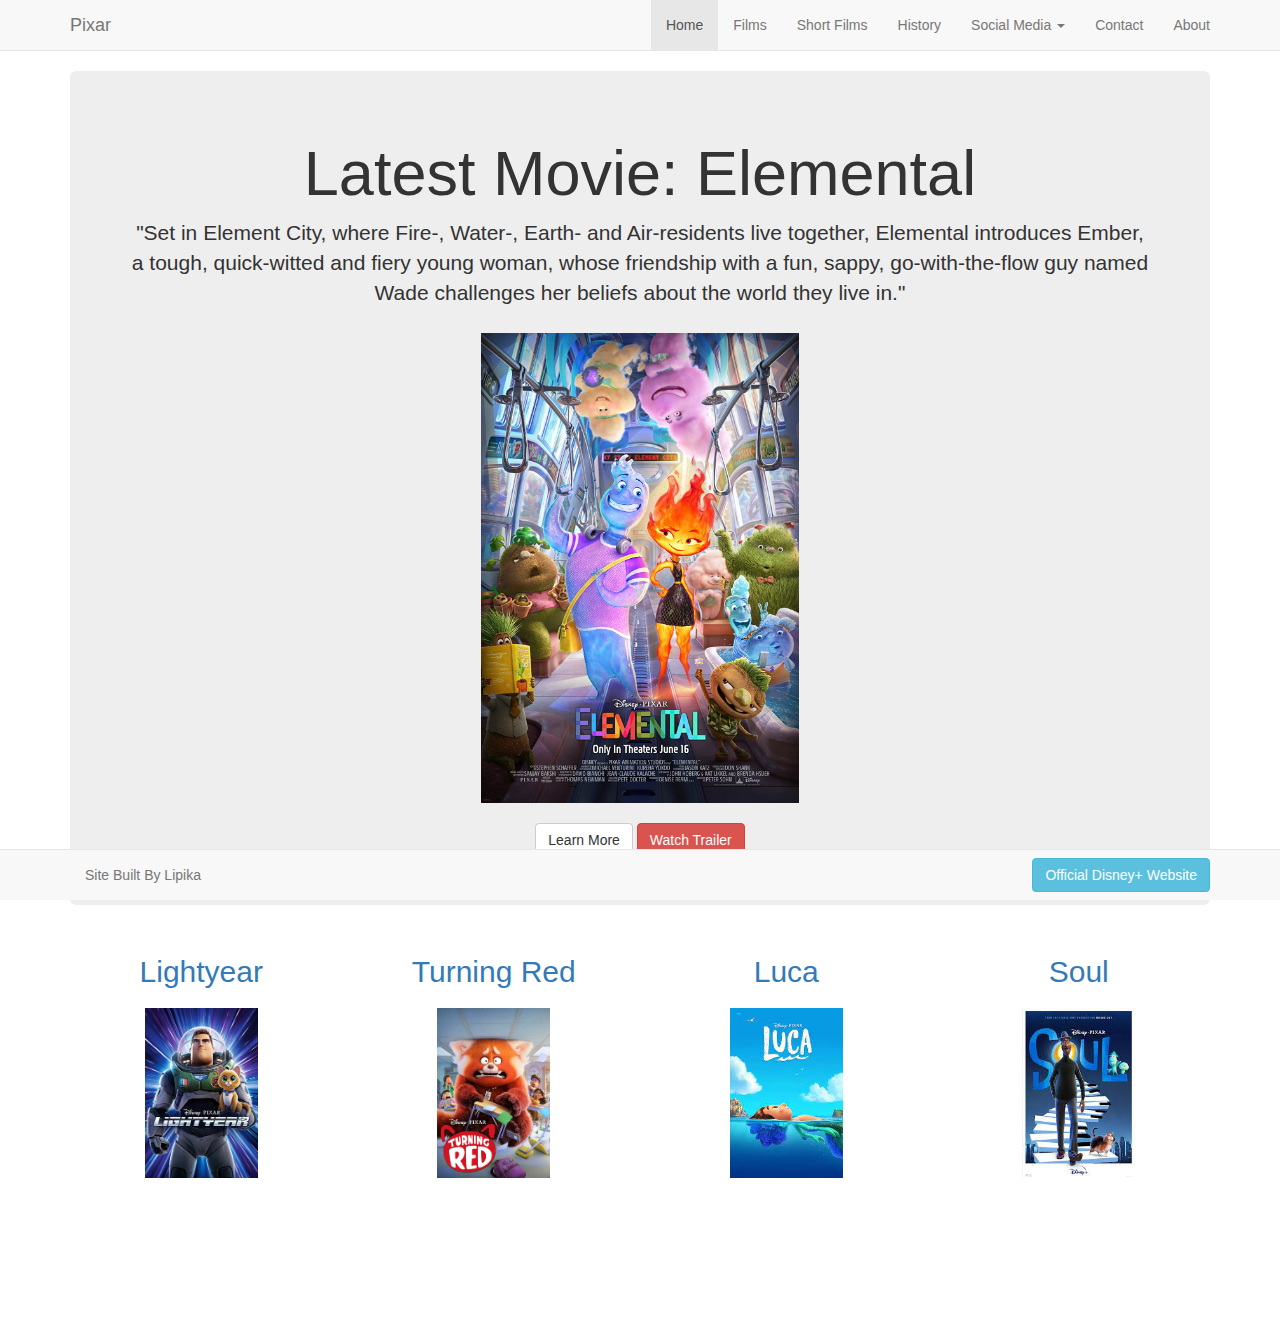
<file: pixarWebpageFull/index.html>
<!DOCTYPE html>
<html lang="en">
	<head>
		<meta charset="utf-8">
		<meta http-equiv="X-UA-Compatible" content="IE=edge">
		<meta name="viewport" content="width=device-width, initial-scale=1">
		<title>Pixar</title>
		<link href="css/bootstrap.min.css" rel="stylesheet">
		<link href = "css/styles.css" rel = "stylesheet">
	</head>



	<body>
	
		<div class="navbar navbar-default navbar-static-top">

			<div class="container">

				<div class="navbar-header">

					<a href = "#" class="navbar-brand"> Pixar </a>

					<button class="navbar-toggle" data-toggle = "collapse" data-target=".navHeaderCollapse">
						<span class="icon-bar"></span> 
						<span class="icon-bar"></span> 
						<span class="icon-bar"></span> 
					</button>

				</div>

				<div class="collapse navbar-collapse navHeaderCollapse">
						
					<ul class="nav navbar-nav navbar-right">

						<li class="active"> <a href="index.html"> Home </a> </li>
						<li> <a href="films.html"> Films </a> </li>
						
						<li> <a href="shortfilms.html"> Short Films </a> </li>
						<li> <a href="history.html"> History </a> </li>


						<li class="dropdown"> 
							
							<a href="#" class="dropdown-toggle" data-toggle = "dropdown"> Social Media <b class="caret"></b></a>
							<ul class="dropdown-menu">
								
								<li><a href="https://twitter.com/Pixar" target="_blank">Twitter</a></li>
								<li><a href="https://www.instagram.com/pixar/" target="_blank">Instagram</a></li>
								<li><a href="https://www.youtube.com/@pixar/featured" target="_blank">YouTube</a></li>
								
								

							</ul>

						</li>
						
						<li> <a href="#contact" data-toggle="modal"> Contact </a> </li>

						<li> <a href="about.html"> About </a> </li>
							
					</ul>
				</div>

				
			</div>

		</div>





		<div class="container">
			<div class="jumbotron">
				<center><h1> Latest Movie: Elemental</h1>
				<p> "Set in Element City, where Fire-, Water-, Earth- and Air-residents live together, Elemental introduces Ember, a tough, quick-witted and fiery young woman, whose friendship with a fun, sappy, go-with-the-flow guy named Wade challenges her beliefs about the world they live in."
				</p>
				<img src="PixarWebpagePictures/elementalpicture.jpg" height="500px">
				<br>
				<a href="https://movies.disney.com/elemental" class="btn btn-default" target="_blank"> Learn More</a>
				<a href="https://www.youtube.com/watch?v=hXzcyx9V0xw" class="btn btn-danger" target="_blank"> Watch Trailer</a>
				</center>
			</div>
		</div>



		<div class="container">

			<center>
			
			<div class="row">
				
				<div class="col-md-3">
					
					<h2> <a href="https://movies.disney.com/lightyear"> Lightyear </a></h2>
					<p>
						<img src="PixarWebpagePictures/lightyearpicture.jpg" height="200px">
					</p>

					

				</div>

				<div class="col-md-3">
					
					<h2> <a href="https://movies.disney.com/turning-red"> Turning Red </a></h2>
					<p>
						<img src="PixarWebpagePictures/turningredpicture.jpeg" height="200px">
					</p>
					

				</div>

				<div class="col-md-3">
					
					<h2> <a href="https://movies.disney.com/luca"> Luca </a></h2>
					<p>
						<img src="PixarWebpagePictures/lucapicture.jpg" height="200px">
					</p>
					

				</div>

				<div class="col-md-3">
					
					<h2> <a href="https://movies.disney.com/soul"> Soul </a></h2>
					<p>
						<img src="PixarWebpagePictures/soulpicture.jpg" height="200px">
					</p>
					

				</div>

			</div>

			</center>

		</div>


		<div class="navbar navbar-default navbar-fixed-bottom">
			
			<div class = "container">
				
				<p class="navbar-text pull-left">Site Built By Lipika</p>
				<a href="https://www.disneyplus.com/" class="navbar-btn btn-info btn pull-right"> Official Disney+ Website  </a>


			</div>


		</div>





		<div class="modal fade" id="contact" role="dialog">
			
			<div class="modal-dialog">
				<div class="modal-content">

					<form class="form-horizontal">
						<div class="modal-header">
							<h4>Contact Site</h4>
						</div>
						<div class="modal-body">

							
							<div class="form-group">
								
								<label for="contact-name" class="col-lg-2 control-label"> Name:</label>
								<div class="col-lg-10">
									<input type="text" class="form-control" id="contact-name" placeholder="Full Name">
								</div>

							</div>



							<div class="form-group">
								
								<label for="contact-email" class="col-lg-2 control-label"> Email:</label>
								<div class="col-lg-10">
									<input type="email" class="form-control" id="contact-email" placeholder="you@example.com">
								</div>

							</div>


							<div class="form-group">
								
								<label for="contact-message" class="col-lg-2 control-label"> Message:</label>
								<div class="col-lg-10">
									<textarea class="form-control" rows="8"></textarea>
								</div>

							</div>




						</div>
						<div class="modal-footer">
							<a href="#" class="btn btn-default" data-dismiss = "modal"> Close</a>
							<button class="btn btn-primary" type="submit"> Send</button>
						</div>
					</form>

				</div>
			</div>
		</div>








		<script src="https://ajax.googleapis.com/ajax/libs/jquery/1.11.0/jquery.min.js"></script>
		<script src="js/bootstrap.min.js"></script>
	</body>

</html>
</file>
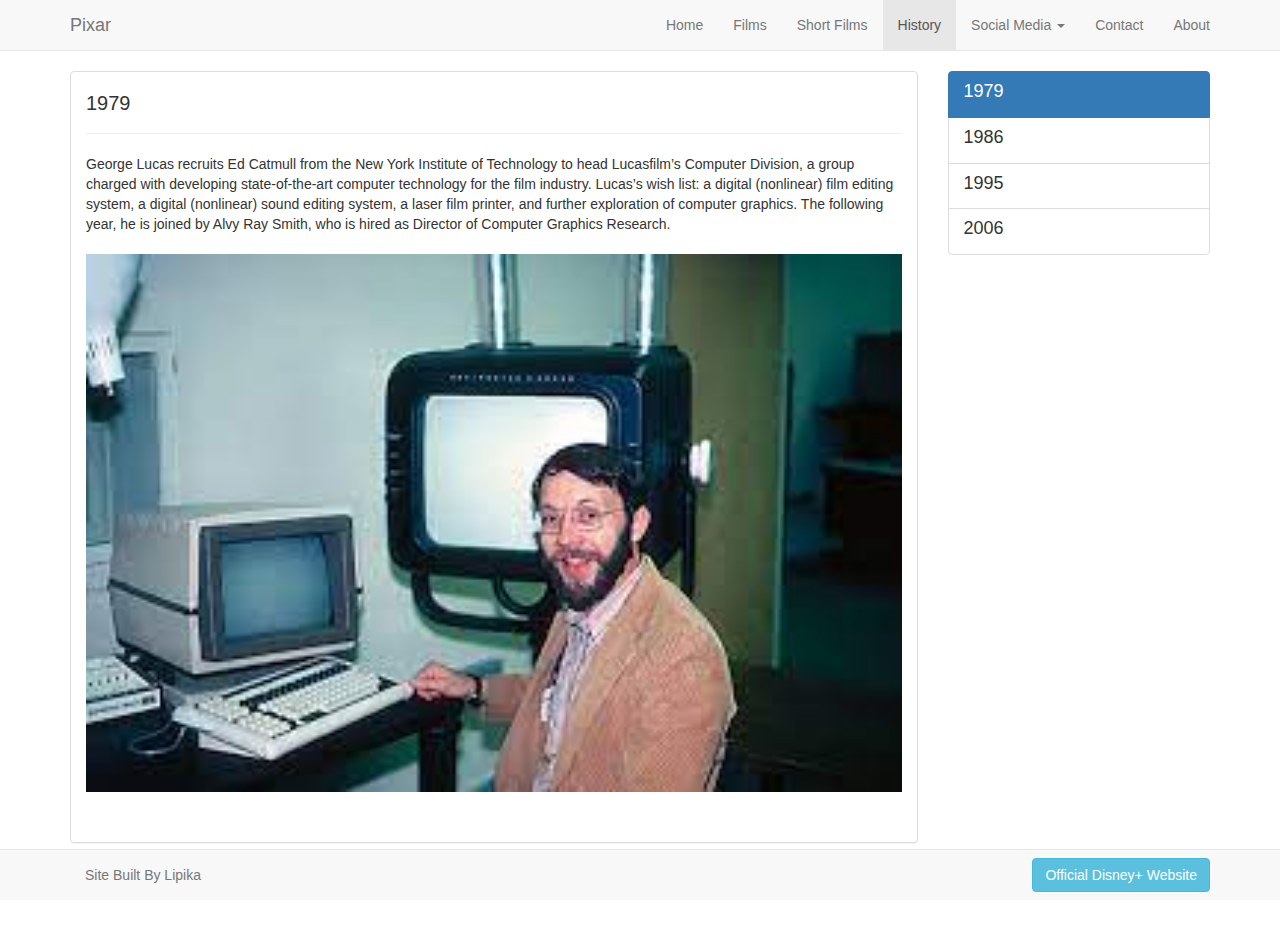
<file: pixarWebpageFull/1979.html>
<!DOCTYPE html>
<html lang="en">
	<head>
		<meta charset="utf-8">
		<meta http-equiv="X-UA-Compatible" content="IE=edge">
		<meta name="viewport" content="width=device-width, initial-scale=1">
		<title>Pixar</title>
		<link href="css/bootstrap.min.css" rel="stylesheet">
		<link href = "css/styles.css" rel = "stylesheet">
	</head>



	<body>
	
		<div class="navbar navbar-default navbar-static-top">

			<div class="container">

				<div class="navbar-header">

					<a href = "#" class="navbar-brand"> Pixar </a>

					<button class="navbar-toggle" data-toggle = "collapse" data-target=".navHeaderCollapse">
						<span class="icon-bar"></span> 
						<span class="icon-bar"></span> 
						<span class="icon-bar"></span> 
					</button>

				</div>

				<div class="collapse navbar-collapse navHeaderCollapse">
						
					<ul class="nav navbar-nav navbar-right">

						<li> <a href="index.html"> Home </a> </li>
						
						<li> <a href="films.html"> Films </a> </li>
						<li > <a href="shortfilms.html"> Short Films </a> </li>
						<li class="active"> <a href="history.html"> History </a> </li>


						<li class="dropdown"> 
							
							<a href="#" class="dropdown-toggle" data-toggle = "dropdown"> Social Media <b class="caret"></b></a>
							<ul class="dropdown-menu">
								
								<li><a href="https://twitter.com/Pixar" target="_blank">Twitter</a></li>
								<li><a href="https://www.instagram.com/pixar/" target="_blank">Instagram</a></li>
								<li><a href="https://www.youtube.com/@pixar/featured" target="_blank">YouTube</a></li>
								

							</ul>

						</li>
						
						<li> <a href="#contact" data-toggle="modal"> Contact </a> </li>

						<li> <a href="about.html"> About </a> </li>
							
					</ul>
				</div>

				
			</div>

		</div>


		





			<div class="container">
				<div class="row">
				
					<div class = "col-lg-9">
						
						<div class="panel  panel-default">
							
							<div class="panel-body">

								<div class="page-header">
									<h3> 1979 </h3>
								</div>

								
								
								<p>
								George Lucas recruits Ed Catmull from the New York Institute of Technology to head Lucasfilm’s Computer Division, a group charged with developing state-of-the-art computer technology for the film industry. Lucas’s wish list: a digital (nonlinear) film editing system, a digital (nonlinear) sound editing system, a laser film printer, and further exploration of computer graphics. The following year, he is joined by Alvy Ray Smith, who is hired as Director of Computer Graphics Research. </p>
								

								<img class="featuredimg" src="PixarWebpagePictures/pixarpic.jpg" width="100%">

								


							</div>

						</div>

					</div>


					<div class="col-lg-3">
						<div class="list-group">
							<a href="1979.html" class="list-group-item active">
								<h4 class="list-group-item-heading">1979</h4>
								<p class="list-group-item-text"></p>
							</a>
							<a href="1986.html" class="list-group-item">
								<h4 class="list-group-item-heading">1986</h4>
								<p class="list-group-item-text"></p>
							</a>
							<a href="1995.html" class="list-group-item">
								<h4 class="list-group-item-heading">1995</h4>
								<p class="list-group-item-text"></p>
							</a>
							<a href="2006.html" class="list-group-item">
								<h4 class="list-group-item-heading">2006</h4>
								<p class="list-group-item-text"></p>
							</a>
						</div>
					</div>

				</div>
		</div>





		

				
		

	


		<div class="navbar navbar-default navbar-fixed-bottom">
			
			<div class = "container">
				
				<p class="navbar-text pull-left">Site Built By Lipika</p>
				<a href="https://www.disneyplus.com/" class="navbar-btn btn-info btn pull-right"> Official Disney+ Website  </a>


			</div>


		</div>





		<div class="modal fade" id="contact" role="dialog">
			
			<div class="modal-dialog">
				<div class="modal-content">

					<form class="form-horizontal">
						<div class="modal-header">
							<h4>Contact Site</h4>
						</div>
						<div class="modal-body">

							
							<div class="form-group">
								
								<label for="contact-name" class="col-lg-2 control-label"> Name:</label>
								<div class="col-lg-10">
									<input type="text" class="form-control" id="contact-name" placeholder="Full Name">
								</div>

							</div>



							<div class="form-group">
								
								<label for="contact-email" class="col-lg-2 control-label"> Email:</label>
								<div class="col-lg-10">
									<input type="email" class="form-control" id="contact-email" placeholder="you@example.com">
								</div>

							</div>


							<div class="form-group">
								
								<label for="contact-message" class="col-lg-2 control-label"> Message:</label>
								<div class="col-lg-10">
									<textarea class="form-control" rows="8"></textarea>
								</div>

							</div>




						</div>
						<div class="modal-footer">
							<a href="#" class="btn btn-default" data-dismiss = "modal"> Close</a>
							<button class="btn btn-primary" type="submit"> Send</button>
						</div>
					</form>

				</div>
			</div>
		</div>








		<script src="https://ajax.googleapis.com/ajax/libs/jquery/1.11.0/jquery.min.js"></script>
		<script src="js/bootstrap.min.js"></script>
	</body>

</html>
</file>
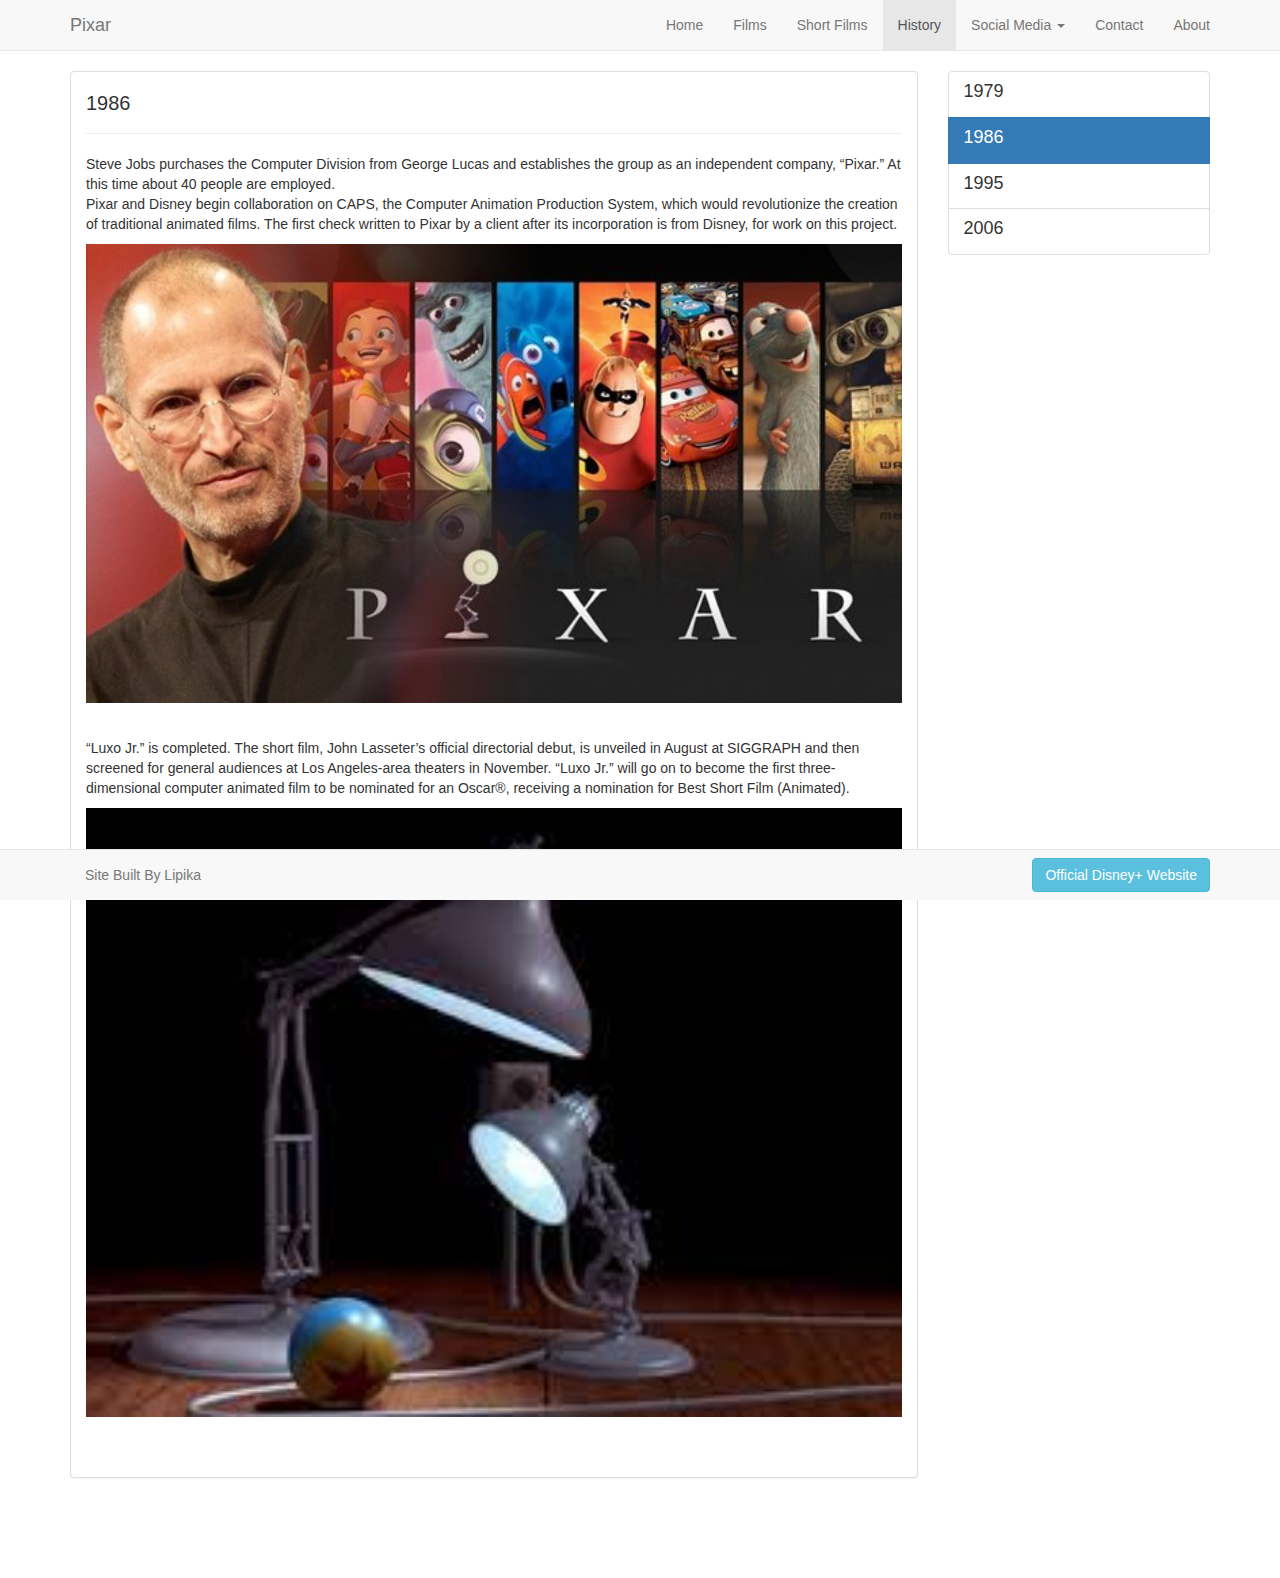
<file: pixarWebpageFull/1986.html>
<!DOCTYPE html>
<html lang="en">
	<head>
		<meta charset="utf-8">
		<meta http-equiv="X-UA-Compatible" content="IE=edge">
		<meta name="viewport" content="width=device-width, initial-scale=1">
		<title>Pixar</title>
		<link href="css/bootstrap.min.css" rel="stylesheet">
		<link href = "css/styles.css" rel = "stylesheet">
	</head>



	<body>
	
		<div class="navbar navbar-default navbar-static-top">

			<div class="container">

				<div class="navbar-header">

					<a href = "#" class="navbar-brand"> Pixar </a>

					<button class="navbar-toggle" data-toggle = "collapse" data-target=".navHeaderCollapse">
						<span class="icon-bar"></span> 
						<span class="icon-bar"></span> 
						<span class="icon-bar"></span> 
					</button>

				</div>

				<div class="collapse navbar-collapse navHeaderCollapse">
						
					<ul class="nav navbar-nav navbar-right">

						<li> <a href="index.html"> Home </a> </li>
						
						<li> <a href="films.html"> Films </a> </li>
						<li > <a href="shortfilms.html"> Short Films </a> </li>
						<li class="active"> <a href="history.html"> History </a> </li>


						<li class="dropdown"> 
							
							<a href="#" class="dropdown-toggle" data-toggle = "dropdown"> Social Media <b class="caret"></b></a>
							<ul class="dropdown-menu">
								
								<li><a href="https://twitter.com/Pixar" target="_blank">Twitter</a></li>
								<li><a href="https://www.instagram.com/pixar/" target="_blank">Instagram</a></li>
								<li><a href="https://www.youtube.com/@pixar/featured" target="_blank">YouTube</a></li>
								

							</ul>

						</li>
						
						<li> <a href="#contact" data-toggle="modal"> Contact </a> </li>

						<li> <a href="about.html"> About </a> </li>
							
					</ul>
				</div>

				
			</div>

		</div>


		





			<div class="container">
				<div class="row">
				
					<div class = "col-lg-9">
						
						<div class="panel  panel-default">
							
							<div class="panel-body">

								<div class="page-header">
									<h3> 1986 </h3>
								</div>

								
								
								<p>
								Steve Jobs purchases the Computer Division from George Lucas and establishes the group as an independent company, “Pixar.” At this time about 40 people are employed.
								<br>
								Pixar and Disney begin collaboration on CAPS, the Computer Animation Production System, which would revolutionize the creation of traditional animated films. The first check written to Pixar by a client after its incorporation is from Disney, for work on this project.
								
								
								
								

								<img class="featuredimg" src="PixarWebpagePictures/stevejobspixar.jpg" width="100%">

								“Luxo Jr.” is completed. The short film, John Lasseter’s official directorial debut, is unveiled in August at SIGGRAPH and then screened for general audiences at Los Angeles-area theaters in November. “Luxo Jr.” will go on to become the first three-dimensional computer animated film to be nominated for an Oscar®, receiving a nomination for Best Short Film (Animated).
								<img class="featuredimg" src="PixarWebpagePictures/luxojr.jpg" width="100%">


								</p>

								


							</div>

						</div>

					</div>


					<div class="col-lg-3">
						<div class="list-group">
							<a href="1979.html" class="list-group-item">
								<h4 class="list-group-item-heading">1979</h4>
								<p class="list-group-item-text"></p>
							</a>
							<a href="1986.html" class="list-group-item active">
								<h4 class="list-group-item-heading">1986</h4>
								<p class="list-group-item-text"></p>
							</a>
							<a href="1995.html" class="list-group-item">
								<h4 class="list-group-item-heading">1995</h4>
								<p class="list-group-item-text"></p>
							</a>
							<a href="2006.html" class="list-group-item">
								<h4 class="list-group-item-heading">2006</h4>
								<p class="list-group-item-text"></p>
							</a>
						</div>
					</div>

				</div>
		</div>





		

				
		

	


		<div class="navbar navbar-default navbar-fixed-bottom">
			
			<div class = "container">
				
				<p class="navbar-text pull-left">Site Built By Lipika</p>
				<a href="https://www.disneyplus.com/" class="navbar-btn btn-info btn pull-right"> Official Disney+ Website  </a>


			</div>


		</div>





		<div class="modal fade" id="contact" role="dialog">
			
			<div class="modal-dialog">
				<div class="modal-content">

					<form class="form-horizontal">
						<div class="modal-header">
							<h4>Contact Site</h4>
						</div>
						<div class="modal-body">

							
							<div class="form-group">
								
								<label for="contact-name" class="col-lg-2 control-label"> Name:</label>
								<div class="col-lg-10">
									<input type="text" class="form-control" id="contact-name" placeholder="Full Name">
								</div>

							</div>



							<div class="form-group">
								
								<label for="contact-email" class="col-lg-2 control-label"> Email:</label>
								<div class="col-lg-10">
									<input type="email" class="form-control" id="contact-email" placeholder="you@example.com">
								</div>

							</div>


							<div class="form-group">
								
								<label for="contact-message" class="col-lg-2 control-label"> Message:</label>
								<div class="col-lg-10">
									<textarea class="form-control" rows="8"></textarea>
								</div>

							</div>




						</div>
						<div class="modal-footer">
							<a href="#" class="btn btn-default" data-dismiss = "modal"> Close</a>
							<button class="btn btn-primary" type="submit"> Send</button>
						</div>
					</form>

				</div>
			</div>
		</div>








		<script src="https://ajax.googleapis.com/ajax/libs/jquery/1.11.0/jquery.min.js"></script>
		<script src="js/bootstrap.min.js"></script>
	</body>

</html>
</file>
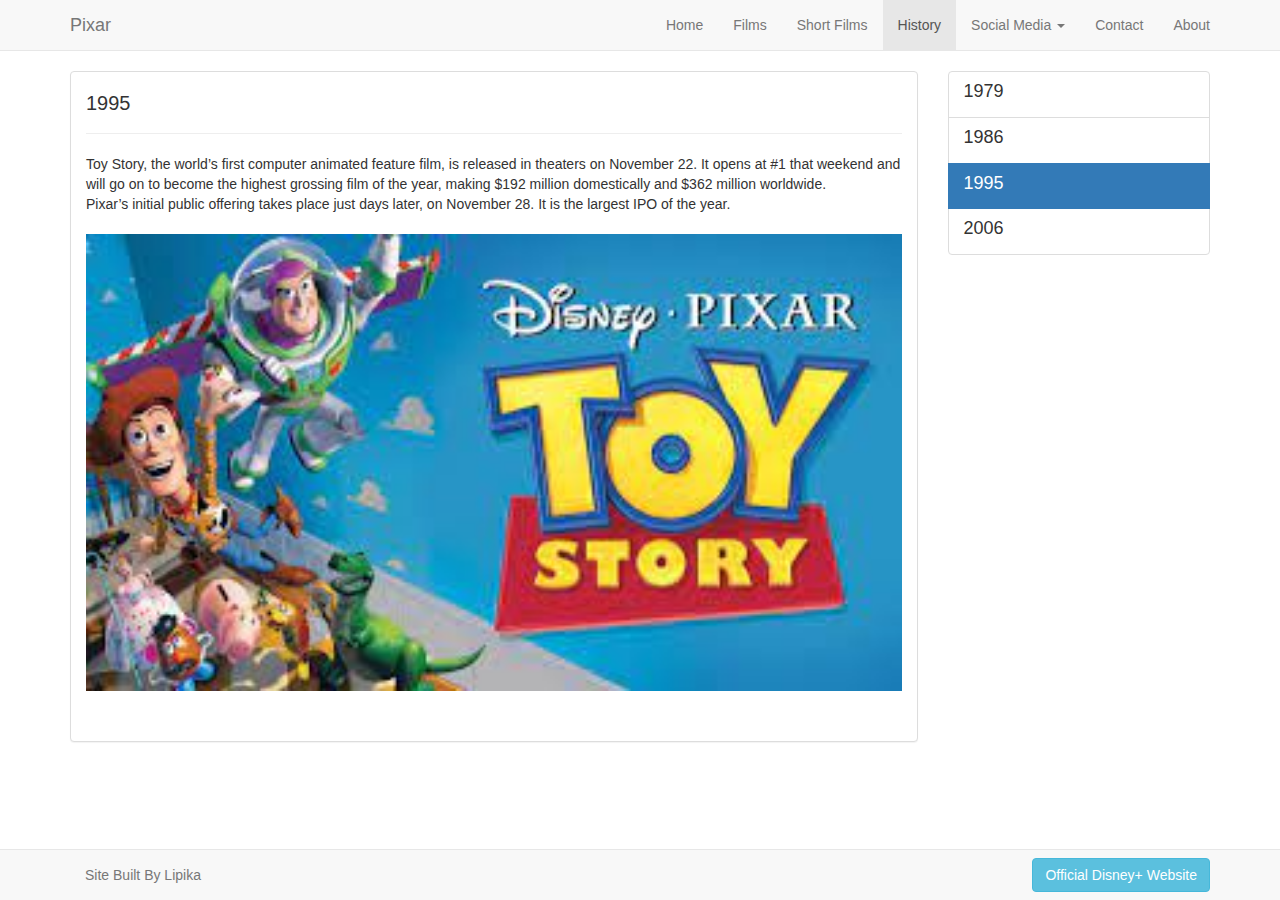
<file: pixarWebpageFull/1995.html>
<!DOCTYPE html>
<html lang="en">
	<head>
		<meta charset="utf-8">
		<meta http-equiv="X-UA-Compatible" content="IE=edge">
		<meta name="viewport" content="width=device-width, initial-scale=1">
		<title>Pixar</title>
		<link href="css/bootstrap.min.css" rel="stylesheet">
		<link href = "css/styles.css" rel = "stylesheet">
	</head>



	<body>
	
		<div class="navbar navbar-default navbar-static-top">

			<div class="container">

				<div class="navbar-header">

					<a href = "#" class="navbar-brand"> Pixar </a>

					<button class="navbar-toggle" data-toggle = "collapse" data-target=".navHeaderCollapse">
						<span class="icon-bar"></span> 
						<span class="icon-bar"></span> 
						<span class="icon-bar"></span> 
					</button>

				</div>

				<div class="collapse navbar-collapse navHeaderCollapse">
						
					<ul class="nav navbar-nav navbar-right">

						<li> <a href="index.html"> Home </a> </li>
						
						<li> <a href="films.html"> Films </a> </li>
						<li > <a href="shortfilms.html"> Short Films </a> </li>
						<li class="active"> <a href="history.html"> History </a> </li>


						<li class="dropdown"> 
							
							<a href="#" class="dropdown-toggle" data-toggle = "dropdown"> Social Media <b class="caret"></b></a>
							<ul class="dropdown-menu">
								
								<li><a href="https://twitter.com/Pixar" target="_blank">Twitter</a></li>
								<li><a href="https://www.instagram.com/pixar/" target="_blank">Instagram</a></li>
								<li><a href="https://www.youtube.com/@pixar/featured" target="_blank">YouTube</a></li>
								

							</ul>

						</li>
						
						<li> <a href="#contact" data-toggle="modal"> Contact </a> </li>

						<li> <a href="about.html"> About </a> </li>
							
					</ul>
				</div>

				
			</div>

		</div>


		





			<div class="container">
				<div class="row">
				
					<div class = "col-lg-9">
						
						<div class="panel  panel-default">
							
							<div class="panel-body">

								<div class="page-header">
									<h3> 1995 </h3>
								</div>

								<p>
								Toy Story, the world’s first computer animated feature film, is released in theaters on November 22. It opens at #1 that weekend and will go on to become the highest grossing film of the year, making $192 million domestically and $362 million worldwide.
								<br>
								Pixar’s initial public offering takes place just days later, on November 28.  It is the largest IPO of the year.
								</p>
							
								
								<img class="featuredimg" src="PixarWebpagePictures/toystorypicwide.jpg" width="100%">

								
								

								


							</div>

						</div>

					</div>


					<div class="col-lg-3">
						<div class="list-group">
							<a href="1979.html" class="list-group-item">
								<h4 class="list-group-item-heading">1979</h4>
								<p class="list-group-item-text"></p>
							</a>
							<a href="1986.html" class="list-group-item">
								<h4 class="list-group-item-heading">1986</h4>
								<p class="list-group-item-text"></p>
							</a>
							<a href="1995.html" class="list-group-item active">
								<h4 class="list-group-item-heading">1995</h4>
								<p class="list-group-item-text"></p>
							</a>
							<a href="2006.html" class="list-group-item">
								<h4 class="list-group-item-heading">2006</h4>
								<p class="list-group-item-text"></p>
							</a>
						</div>
					</div>

				</div>
		</div>





		

				
		

	


		<div class="navbar navbar-default navbar-fixed-bottom">
			
			<div class = "container">
				
				<p class="navbar-text pull-left">Site Built By Lipika</p>
				<a href="https://www.disneyplus.com/" class="navbar-btn btn-info btn pull-right"> Official Disney+ Website  </a>


			</div>


		</div>





		<div class="modal fade" id="contact" role="dialog">
			
			<div class="modal-dialog">
				<div class="modal-content">

					<form class="form-horizontal">
						<div class="modal-header">
							<h4>Contact Site</h4>
						</div>
						<div class="modal-body">

							
							<div class="form-group">
								
								<label for="contact-name" class="col-lg-2 control-label"> Name:</label>
								<div class="col-lg-10">
									<input type="text" class="form-control" id="contact-name" placeholder="Full Name">
								</div>

							</div>



							<div class="form-group">
								
								<label for="contact-email" class="col-lg-2 control-label"> Email:</label>
								<div class="col-lg-10">
									<input type="email" class="form-control" id="contact-email" placeholder="you@example.com">
								</div>

							</div>


							<div class="form-group">
								
								<label for="contact-message" class="col-lg-2 control-label"> Message:</label>
								<div class="col-lg-10">
									<textarea class="form-control" rows="8"></textarea>
								</div>

							</div>




						</div>
						<div class="modal-footer">
							<a href="#" class="btn btn-default" data-dismiss = "modal"> Close</a>
							<button class="btn btn-primary" type="submit"> Send</button>
						</div>
					</form>

				</div>
			</div>
		</div>








		<script src="https://ajax.googleapis.com/ajax/libs/jquery/1.11.0/jquery.min.js"></script>
		<script src="js/bootstrap.min.js"></script>
	</body>

</html>
</file>
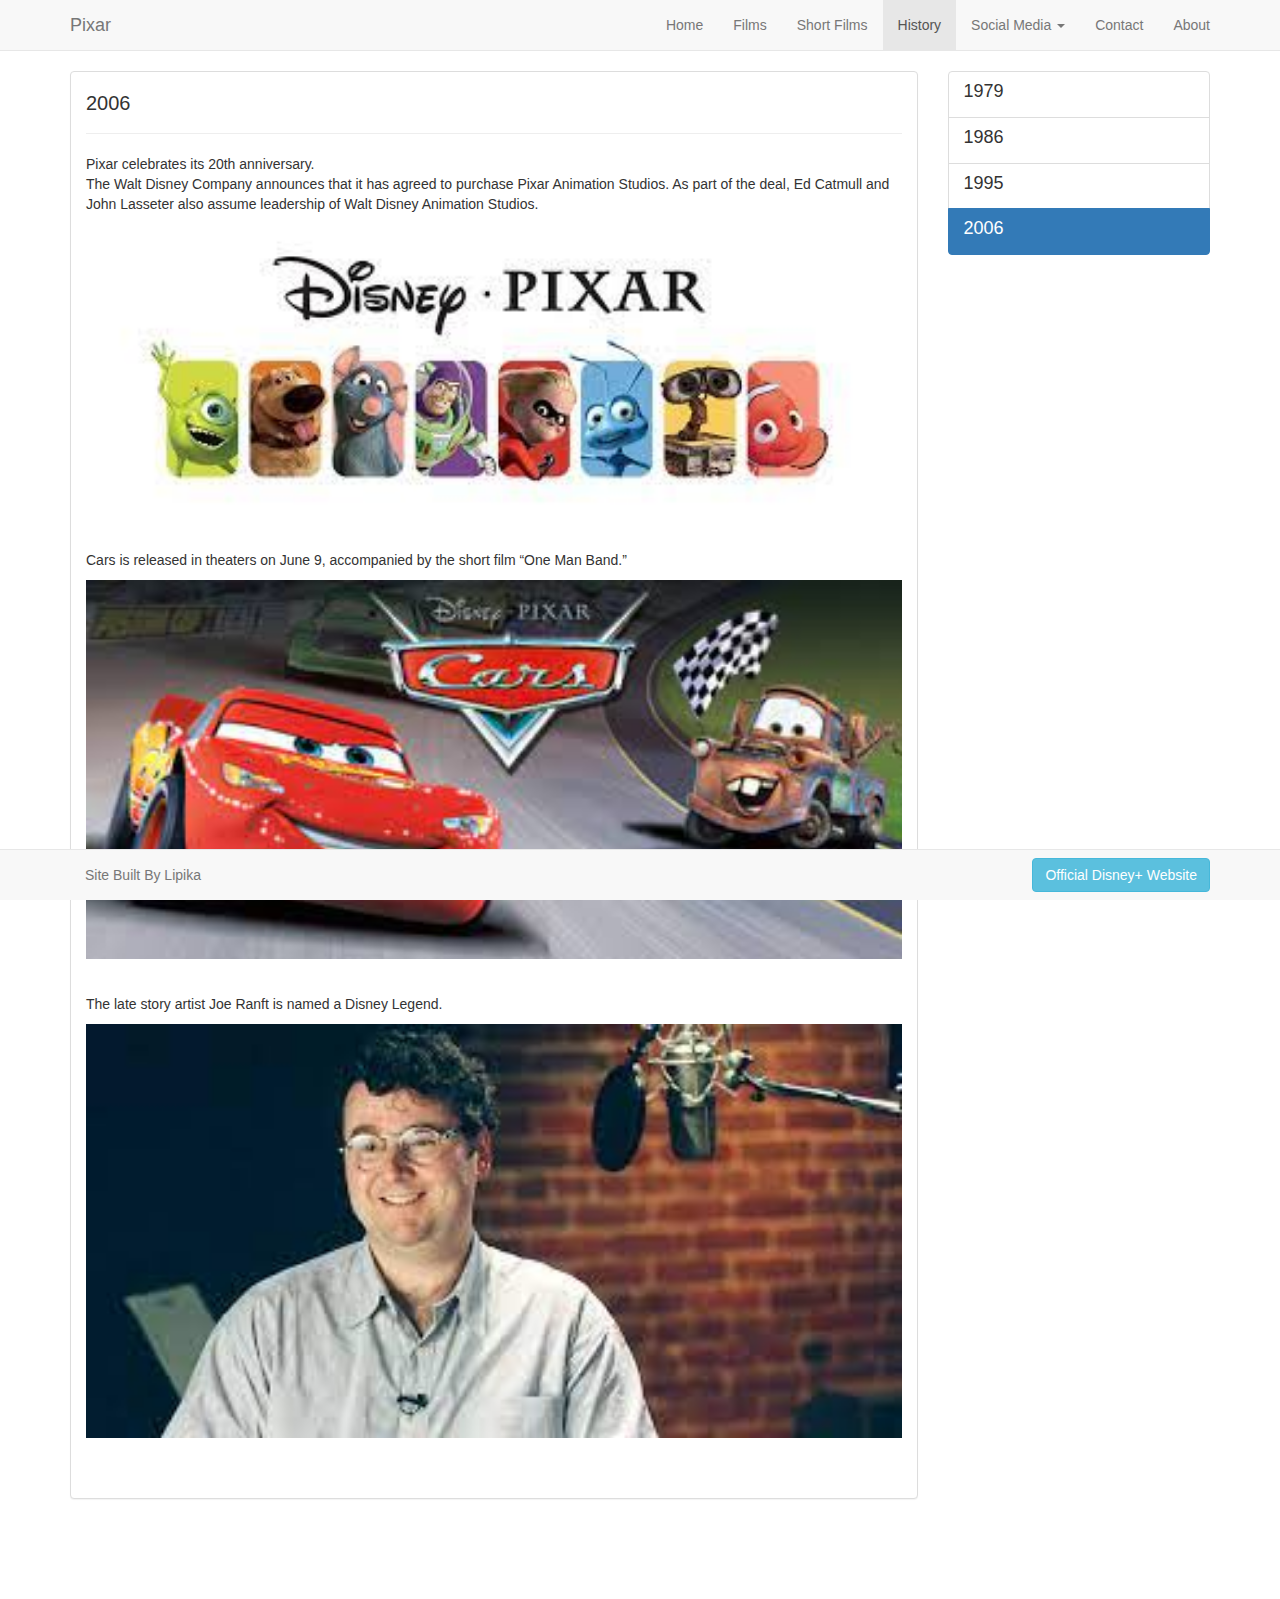
<file: pixarWebpageFull/2006.html>
<!DOCTYPE html>
<html lang="en">
	<head>
		<meta charset="utf-8">
		<meta http-equiv="X-UA-Compatible" content="IE=edge">
		<meta name="viewport" content="width=device-width, initial-scale=1">
		<title>Pixar</title>
		<link href="css/bootstrap.min.css" rel="stylesheet">
		<link href = "css/styles.css" rel = "stylesheet">
	</head>



	<body>
	
		<div class="navbar navbar-default navbar-static-top">

			<div class="container">

				<div class="navbar-header">

					<a href = "#" class="navbar-brand"> Pixar </a>

					<button class="navbar-toggle" data-toggle = "collapse" data-target=".navHeaderCollapse">
						<span class="icon-bar"></span> 
						<span class="icon-bar"></span> 
						<span class="icon-bar"></span> 
					</button>

				</div>

				<div class="collapse navbar-collapse navHeaderCollapse">
						
					<ul class="nav navbar-nav navbar-right">

						<li> <a href="index.html"> Home </a> </li>
						
						<li> <a href="films.html"> Films </a> </li>
						<li > <a href="shortfilms.html"> Short Films </a> </li>
						<li class="active"> <a href="history.html"> History </a> </li>


						<li class="dropdown"> 
							
							<a href="#" class="dropdown-toggle" data-toggle = "dropdown"> Social Media <b class="caret"></b></a>
							<ul class="dropdown-menu">
								
								<li><a href="https://twitter.com/Pixar" target="_blank">Twitter</a></li>
								<li><a href="https://www.instagram.com/pixar/" target="_blank">Instagram</a></li>
								<li><a href="https://www.youtube.com/@pixar/featured" target="_blank">YouTube</a></li>
								

							</ul>

						</li>
						
						<li> <a href="#contact" data-toggle="modal"> Contact </a> </li>

						<li> <a href="about.html"> About </a> </li>
							
					</ul>
				</div>

				
			</div>

		</div>


		





			<div class="container">
				<div class="row">
				
					<div class = "col-lg-9">
						
						<div class="panel  panel-default">
							
							<div class="panel-body">

								<div class="page-header">
									<h3> 2006 </h3>
								</div>

								<p>
								
								
								Pixar celebrates its 20th anniversary.
								
								<br>
								The Walt Disney Company announces that it has agreed to purchase Pixar Animation Studios.  As part of the deal,
								Ed Catmull and John Lasseter also assume leadership of Walt Disney Animation Studios.
								
								
							
								
								<img class="featuredimg" src="PixarWebpagePictures/disneypixar.jpg" width="100%">

								Cars is released in theaters on June 9, accompanied by the short film “One Man Band.”
								
								<img class="featuredimg" src="PixarWebpagePictures/carspicture.jpg" width="100%">

								The late story artist Joe Ranft is named a Disney Legend.

								<img class="featuredimg" src="PixarWebpagePictures/joeranft.jpg" width="100%">

								</p>
								


							</div>

						</div>

					</div>


					<div class="col-lg-3">
						<div class="list-group">
							<a href="1979.html" class="list-group-item">
								<h4 class="list-group-item-heading">1979</h4>
								<p class="list-group-item-text"></p>
							</a>
							<a href="1986.html" class="list-group-item">
								<h4 class="list-group-item-heading">1986</h4>
								<p class="list-group-item-text"></p>
							</a>
							<a href="1995.html" class="list-group-item">
								<h4 class="list-group-item-heading">1995</h4>
								<p class="list-group-item-text"></p>
							</a>
							<a href="2006.html" class="list-group-item active">
								<h4 class="list-group-item-heading">2006</h4>
								<p class="list-group-item-text"></p>
							</a>
						</div>
					</div>

				</div>
		</div>





		

				
		

	


		<div class="navbar navbar-default navbar-fixed-bottom">
			
			<div class = "container">
				
				<p class="navbar-text pull-left">Site Built By Lipika</p>
				<a href="https://www.disneyplus.com/" class="navbar-btn btn-info btn pull-right"> Official Disney+ Website  </a>


			</div>


		</div>





		<div class="modal fade" id="contact" role="dialog">
			
			<div class="modal-dialog">
				<div class="modal-content">

					<form class="form-horizontal">
						<div class="modal-header">
							<h4>Contact Site</h4>
						</div>
						<div class="modal-body">

							
							<div class="form-group">
								
								<label for="contact-name" class="col-lg-2 control-label"> Name:</label>
								<div class="col-lg-10">
									<input type="text" class="form-control" id="contact-name" placeholder="Full Name">
								</div>

							</div>



							<div class="form-group">
								
								<label for="contact-email" class="col-lg-2 control-label"> Email:</label>
								<div class="col-lg-10">
									<input type="email" class="form-control" id="contact-email" placeholder="you@example.com">
								</div>

							</div>


							<div class="form-group">
								
								<label for="contact-message" class="col-lg-2 control-label"> Message:</label>
								<div class="col-lg-10">
									<textarea class="form-control" rows="8"></textarea>
								</div>

							</div>




						</div>
						<div class="modal-footer">
							<a href="#" class="btn btn-default" data-dismiss = "modal"> Close</a>
							<button class="btn btn-primary" type="submit"> Send</button>
						</div>
					</form>

				</div>
			</div>
		</div>








		<script src="https://ajax.googleapis.com/ajax/libs/jquery/1.11.0/jquery.min.js"></script>
		<script src="js/bootstrap.min.js"></script>
	</body>

</html>
</file>
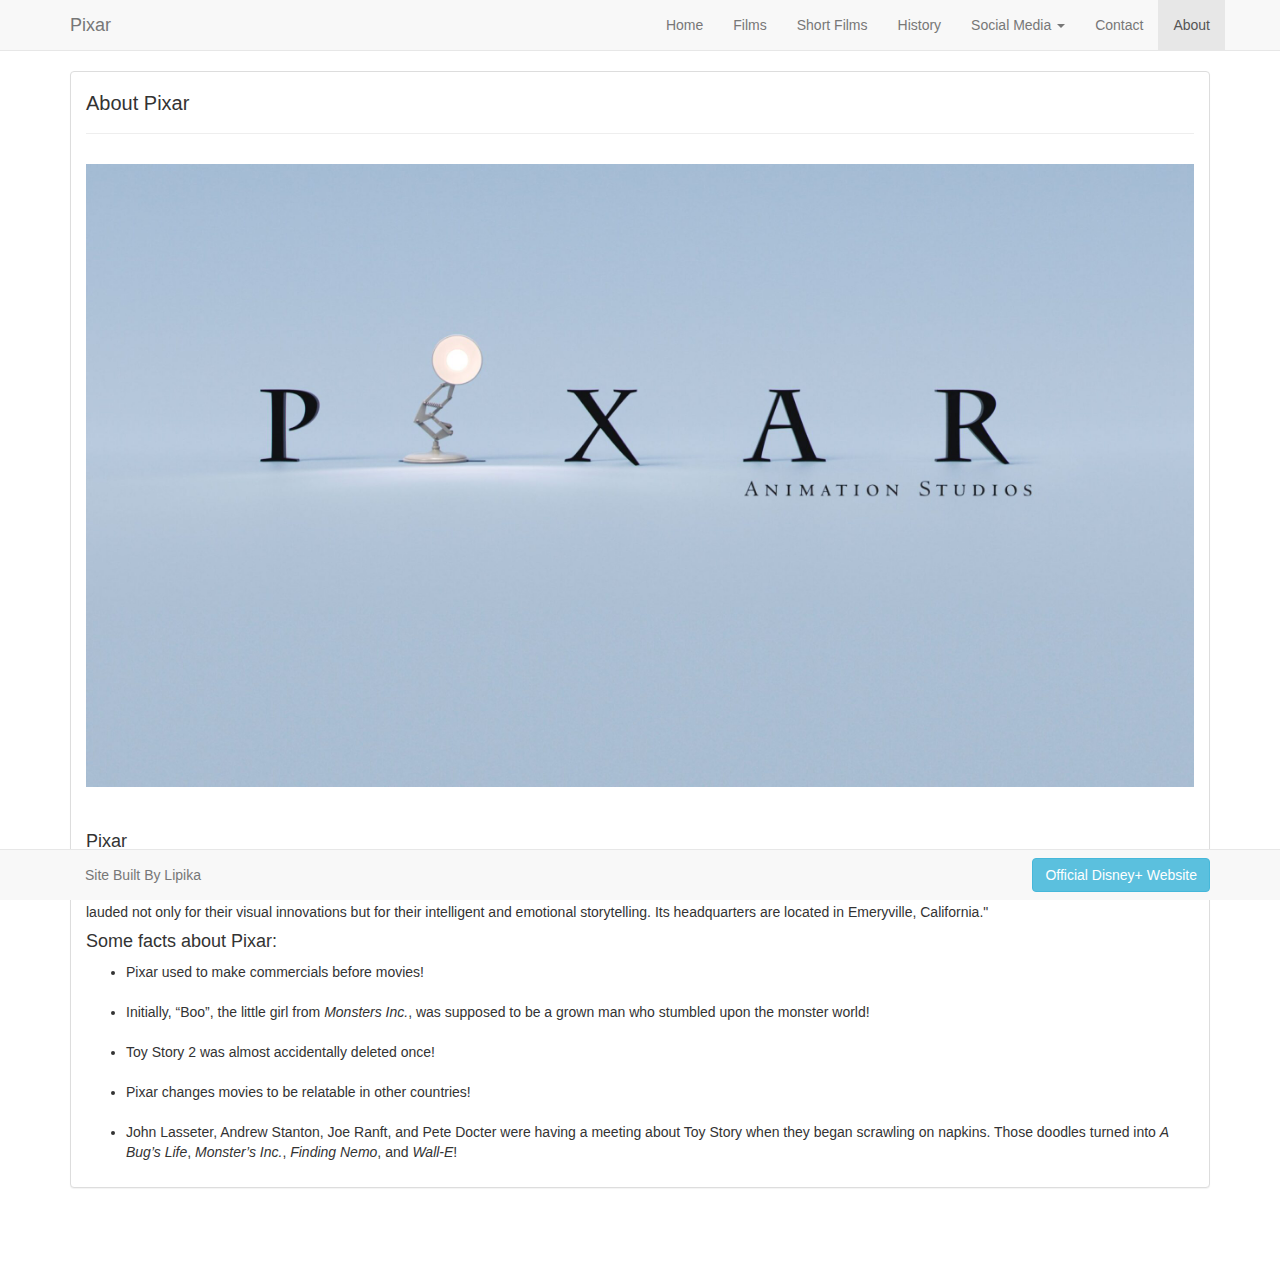
<file: pixarWebpageFull/about.html>
<!DOCTYPE html>
<html lang="en">
	<head>
		<meta charset="utf-8">
		<meta http-equiv="X-UA-Compatible" content="IE=edge">
		<meta name="viewport" content="width=device-width, initial-scale=1">
		<title>Pixar</title>
		<link href="css/bootstrap.min.css" rel="stylesheet">
		<link href = "css/styles.css" rel = "stylesheet">
	</head>



	<body>
	
		<div class="navbar navbar-default navbar-static-top">

			<div class="container">

				<div class="navbar-header">

					<a href = "#" class="navbar-brand"> Pixar </a>

					<button class="navbar-toggle" data-toggle = "collapse" data-target=".navHeaderCollapse">
						<span class="icon-bar"></span> 
						<span class="icon-bar"></span> 
						<span class="icon-bar"></span> 
					</button>

				</div>

				<div class="collapse navbar-collapse navHeaderCollapse">
						
					<ul class="nav navbar-nav navbar-right">

						<li> <a href="index.html"> Home </a> </li>
						
						<li> <a href="films.html"> Films </a> </li>
						<li > <a href="shortfilms.html"> Short Films </a> </li>
						<li> <a href="history.html"> History </a> </li>


						<li class="dropdown"> 
							
							<a href="#" class="dropdown-toggle" data-toggle = "dropdown"> Social Media <b class="caret"></b></a>
							<ul class="dropdown-menu">
								
								<li><a href="https://twitter.com/Pixar" target="_blank">Twitter</a></li>
								<li><a href="https://www.instagram.com/pixar/" target="_blank">Instagram</a></li>
								<li><a href="https://www.youtube.com/@pixar/featured" target="_blank">YouTube</a></li>
								

							</ul>

						</li>
						
						<li> <a href="#contact" data-toggle="modal"> Contact </a> </li>

						<li class="active"> <a href="about.html"> About </a> </li>
							
					</ul>
				</div>

				
			</div>

		</div>


		





			<div class="container">
				<div class="row">
				
					<div class = "col-lg-12">
						
						<div class="panel  panel-default">
							
							<div class="panel-body">

								<div class="page-header">
									<h3> About Pixar</h3>
								</div>

								<img class="featuredimg" src="PixarWebpagePictures/pixar.jpg" width="100%">

								<h4>Pixar</h4>
								<p>
								"Pixar, in full Pixar Animation Studios, motion-picture studio, from 2006 a wholly owned subsidiary of the Disney Company, that was instrumental in the development and production of computer-animated films in the late 20th and early 21st centuries. Pixar’s feature-length releases, which consistently achieved worldwide commercial success, were lauded not only for their visual innovations but for their intelligent and emotional storytelling. Its headquarters are located in Emeryville, California." </p>

								

								<h4>Some facts about Pixar:</h4>
								<p>
									<ul>
										<li>Pixar used to make commercials before movies!</li>
										<br>
										<li>Initially, “Boo”, the little girl from <i>Monsters Inc.</i>, was supposed to be a grown man who stumbled upon the monster world!</li>
										<br>
										<li>Toy Story 2 was almost accidentally deleted once!</li>
										<br>
										<li>Pixar changes movies to be relatable in other countries!</li>
										<br>
										<li>John Lasseter, Andrew Stanton, Joe Ranft, and Pete Docter were having a meeting about Toy Story when they began scrawling on napkins. Those doodles turned into <i>A Bug’s Life</i>, <i>Monster’s Inc.</i>, <i>Finding Nemo</i>, and <i>Wall-E</i>!</li>
									</ul>
								</p>
								



							</div>

						</div>

					</div>


				</div>
		</div>





		

				
		

	


		<div class="navbar navbar-default navbar-fixed-bottom">
			
			<div class = "container">
				
				<p class="navbar-text pull-left">Site Built By Lipika</p>
				<a href="https://www.disneyplus.com/" class="navbar-btn btn-info btn pull-right"> Official Disney+ Website  </a>


			</div>


		</div>





		<div class="modal fade" id="contact" role="dialog">
			
			<div class="modal-dialog">
				<div class="modal-content">

					<form class="form-horizontal">
						<div class="modal-header">
							<h4>Contact Site</h4>
						</div>
						<div class="modal-body">

							
							<div class="form-group">
								
								<label for="contact-name" class="col-lg-2 control-label"> Name:</label>
								<div class="col-lg-10">
									<input type="text" class="form-control" id="contact-name" placeholder="Full Name">
								</div>

							</div>



							<div class="form-group">
								
								<label for="contact-email" class="col-lg-2 control-label"> Email:</label>
								<div class="col-lg-10">
									<input type="email" class="form-control" id="contact-email" placeholder="you@example.com">
								</div>

							</div>


							<div class="form-group">
								
								<label for="contact-message" class="col-lg-2 control-label"> Message:</label>
								<div class="col-lg-10">
									<textarea class="form-control" rows="8"></textarea>
								</div>

							</div>




						</div>
						<div class="modal-footer">
							<a href="#" class="btn btn-default" data-dismiss = "modal"> Close</a>
							<button class="btn btn-primary" type="submit"> Send</button>
						</div>
					</form>

				</div>
			</div>
		</div>








		<script src="https://ajax.googleapis.com/ajax/libs/jquery/1.11.0/jquery.min.js"></script>
		<script src="js/bootstrap.min.js"></script>
	</body>

</html>
</file>
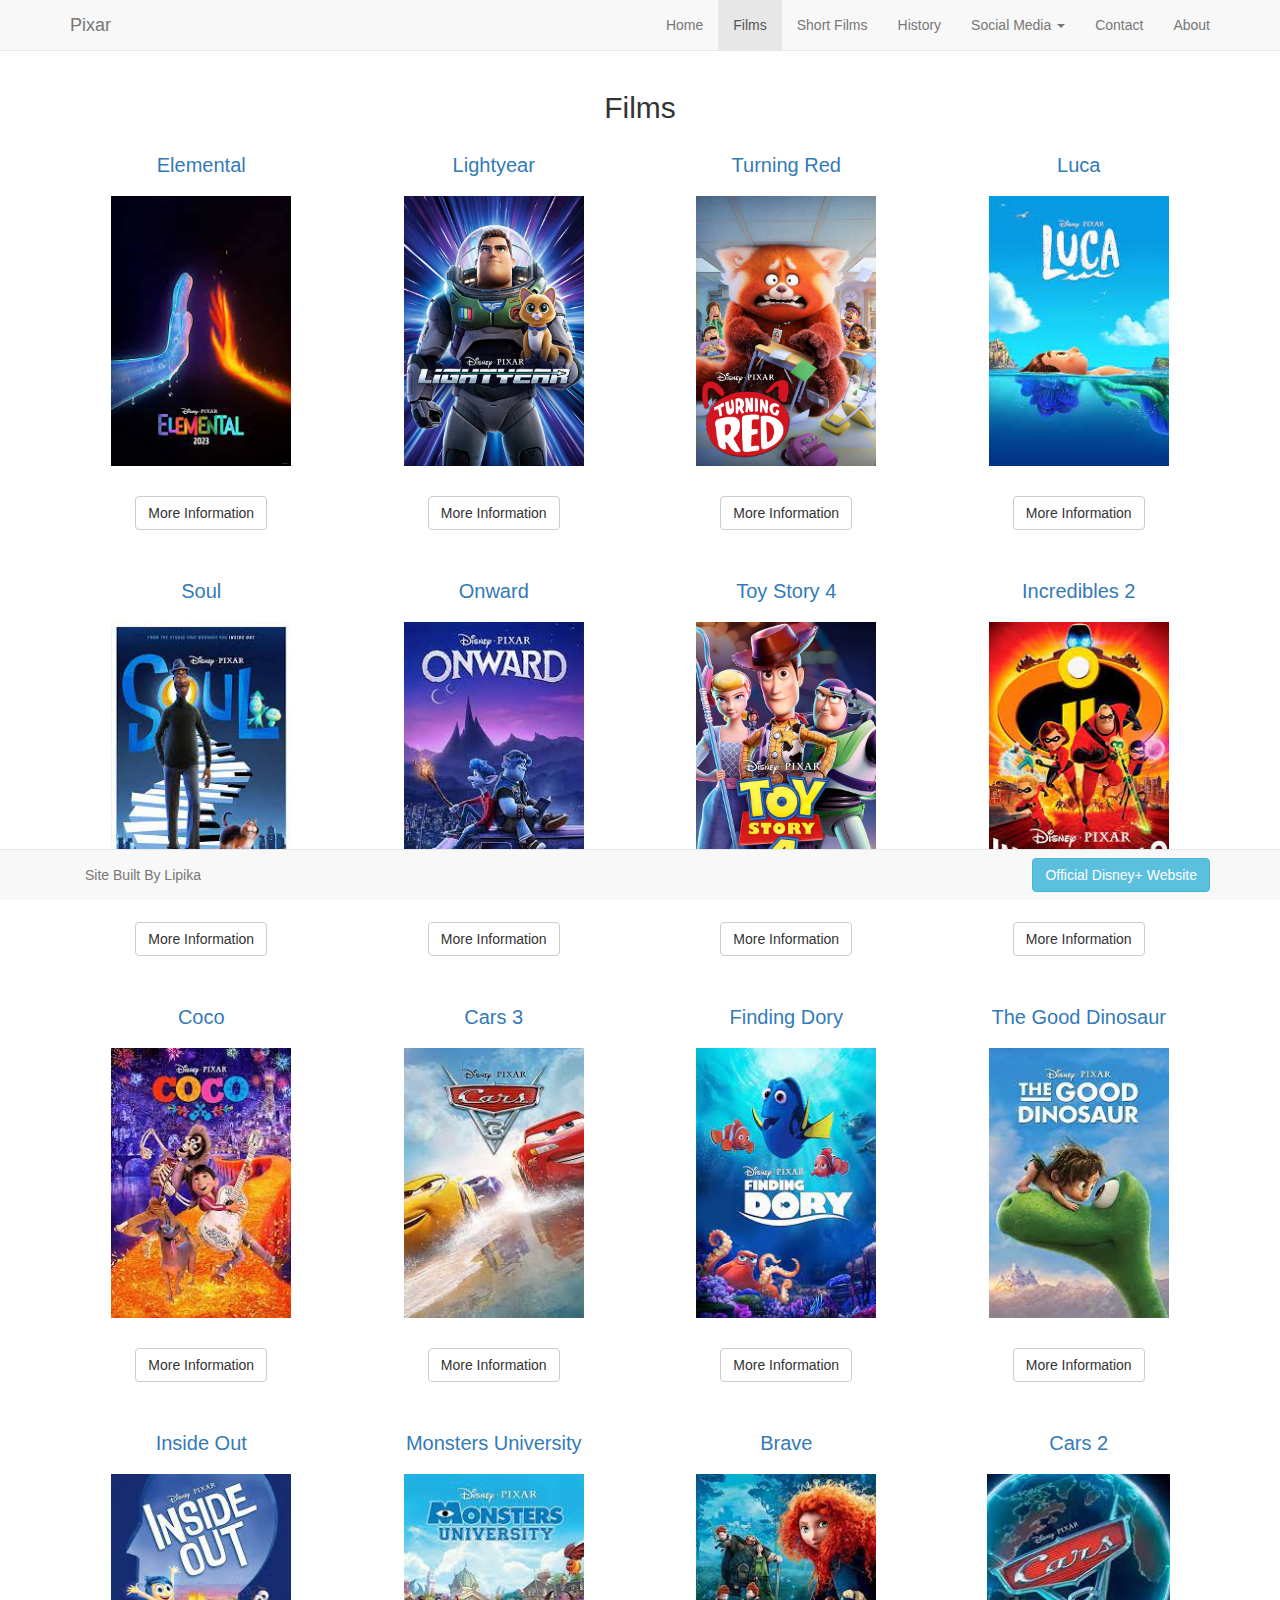
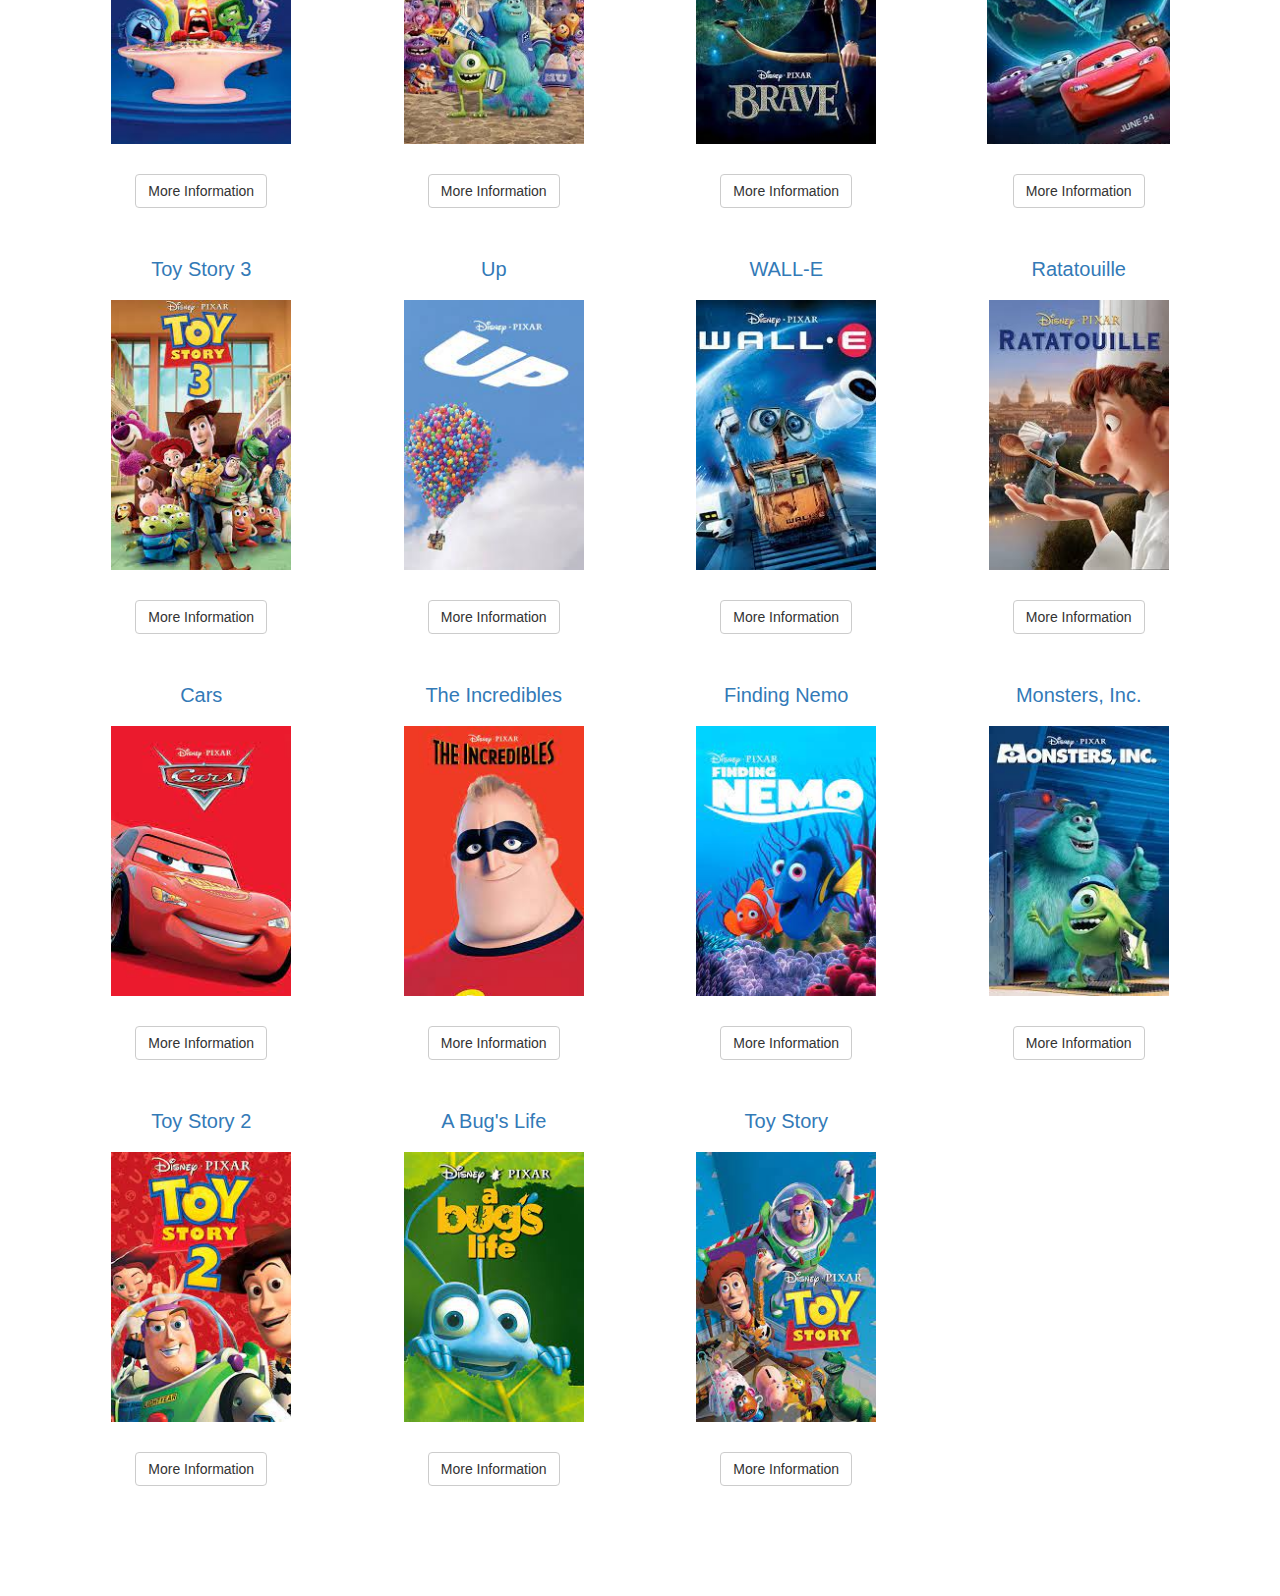
<file: pixarWebpageFull/films.html>
<!DOCTYPE html>
<html lang="en">
	<head>
		<meta charset="utf-8">
		<meta http-equiv="X-UA-Compatible" content="IE=edge">
		<meta name="viewport" content="width=device-width, initial-scale=1">
		<title>Pixar</title>
		<link href="css/bootstrap.min.css" rel="stylesheet">
		<link href = "css/styles.css" rel = "stylesheet">
	</head>



	<body>
	
		<div class="navbar navbar-default navbar-static-top">

			<div class="container">

				<div class="navbar-header">

					<a href = "#" class="navbar-brand"> Pixar </a>

					<button class="navbar-toggle" data-toggle = "collapse" data-target=".navHeaderCollapse">
						<span class="icon-bar"></span> 
						<span class="icon-bar"></span> 
						<span class="icon-bar"></span> 
					</button>

				</div>

				<div class="collapse navbar-collapse navHeaderCollapse">
						
					<ul class="nav navbar-nav navbar-right">

						<li> <a href="index.html"> Home </a> </li>
						
						<li class="active"> <a href="films.html"> Films </a> </li>
						
						<li> <a href="shortfilms.html"> Short Films </a> </li>
						<li> <a href="history.html"> History </a> </li>


						<li class="dropdown"> 
							
							<a href="#" class="dropdown-toggle" data-toggle = "dropdown"> Social Media <b class="caret"></b></a>
							<ul class="dropdown-menu">
								
								<li><a href="https://twitter.com/Pixar" target="_blank">Twitter</a></li>
								<li><a href="https://www.instagram.com/pixar/" target="_blank">Instagram</a></li>
								<li><a href="https://www.youtube.com/@pixar/featured" target="_blank">YouTube</a></li>
								

							</ul>

						</li>
						
						<li> <a href="#contact" data-toggle="modal"> Contact </a> </li>

						<li> <a href="about.html"> About </a> </li>
							
					</ul>
				</div>

				
			</div>

		</div>


		<div class="container">
			
			<center>

			<h2>Films</h2>
			
			<div class="row">


				<div class="col-md-3">
					
					<h3> <a href="https://movies.disney.com/elemental" target="_blank"> Elemental </a></h3>
					<p>
						<img src="PixarWebpagePictures/elemental.jpg" height="300px">
					</p>

					<a href="https://www.pixar.com/elemental" class="btn btn-default" target="_blank"> More Information</a>

				</div>
				
				<div class="col-md-3">
					
					<h3> <a href="https://movies.disney.com/lightyear" target="_blank"> Lightyear </a></h3>
					<p>
						<img src="PixarWebpagePictures/lightyearpicture.jpg" height="300px">
					</p>

					<a href="https://www.pixar.com/lightyear" class="btn btn-default" target="_blank"> More Information</a>

				</div>

				<div class="col-md-3">
					
					<h3> <a href="https://movies.disney.com/turning-red" target="_blank"> Turning Red </a></h3>
					<p>
						<img src="PixarWebpagePictures/turningredpicture.jpeg" height="300px">
					</p>
					<a href="https://www.pixar.com/turning-red" class="btn btn-default" target="_blank"> More Information</a>

				</div>

				<div class="col-md-3">
					
					<h3> <a href="https://movies.disney.com/luca" target="_blank"> Luca </a></h3>
					<p>
						<img src="PixarWebpagePictures/lucapicture.jpg" height="300px">
					</p>
					<a href="https://www.pixar.com/luca" class="btn btn-default" target="_blank"> More Information</a>

				</div>

				<div class="col-md-3">
					
					<h3> <a href="https://movies.disney.com/soul" target="_blank"> Soul </a></h3>
					<p>
						<img src="PixarWebpagePictures/soulpicture.jpg" height="300px">
					</p>
					<a href="https://www.pixar.com/soul" class="btn btn-default" target="_blank"> More Information</a>

				</div>

				<div class="col-md-3">
					
					<h3> <a href="https://movies.disney.com/onward" target="_blank"> Onward </a></h3>
					<p>
						<img src="PixarWebpagePictures/onward.jpg" height="300px">
					</p>
					<a href="https://www.pixar.com/onward" class="btn btn-default" target="_blank"> More Information</a>

				</div>


				<div class="col-md-3">
					
					<h3> <a href="https://movies.disney.com/toy-story-4" target="_blank"> Toy Story 4 </a></h3>
					<p>
						<img src="PixarWebpagePictures/ToyStory4.jpg" height="300px">
					</p>
					<a href="https://www.pixar.com/toy-story-4" class="btn btn-default" target="_blank"> More Information</a>

				</div>


				<div class="col-md-3">
					
					<h3> <a href="https://movies.disney.com/incredibles-2" target="_blank"> Incredibles 2 </a></h3>
					<p>
						<img src="PixarWebpagePictures/incredibles2.jpg" height="300px">
					</p>
					<a href="https://www.pixar.com/feature-films/incredibles-2" class="btn btn-default" target="_blank"> More Information</a>

				</div>


				<div class="col-md-3">
					
					<h3> <a href="https://movies.disney.com/coco" target="_blank"> Coco </a></h3>
					<p>
						<img src="PixarWebpagePictures/coco.jpg" height="300px">
					</p>
					<a href="https://www.pixar.com/feature-films/coco" class="btn btn-default" target="_blank"> More Information</a>

				</div>


				<div class="col-md-3">
					
					<h3> <a href="https://movies.disney.com/cars-3" target="_blank"> Cars 3 </a></h3>
					<p>
						<img src="PixarWebpagePictures/cars3.jpg" height="300px">
					</p>
					<a href="https://www.pixar.com/feature-films/cars-3" class="btn btn-default" target="_blank"> More Information</a>

				</div>


				<div class="col-md-3">
					
					<h3> <a href="https://movies.disney.com/finding-dory" target="_blank"> Finding Dory </a></h3>
					<p>
						<img src="PixarWebpagePictures/findingdory.jpg" height="300px">
					</p>
					<a href="https://www.pixar.com/feature-films/finding-dory" class="btn btn-default" target="_blank"> More Information</a>

				</div>


				<div class="col-md-3">
					
					<h3> <a href="https://movies.disney.com/the-good-dinosaur" target="_blank"> The Good Dinosaur </a></h3>
					<p>
						<img src="PixarWebpagePictures/thegooddinosaur.jpg" height="300px">
					</p>
					<a href="https://www.pixar.com/feature-films/the-good-dinosaur" class="btn btn-default" target="_blank"> More Information</a>

				</div>


				<div class="col-md-3">
					
					<h3> <a href="https://movies.disney.com/inside-out" target="_blank"> Inside Out </a></h3>
					<p>
						<img src="PixarWebpagePictures/insideout.jpg" height="300px">
					</p>
					<a href="https://www.pixar.com/feature-films/inside-out" class="btn btn-default" target="_blank"> More Information</a>

				</div>


				<div class="col-md-3">
					
					<h3> <a href="https://movies.disney.com/monsters-university" target="_blank"> Monsters University </a></h3>
					<p>
						<img src="PixarWebpagePictures/monstersuniversity.jpg" height="300px">
					</p>
					<a href="https://www.pixar.com/feature-films/monsters-university" class="btn btn-default" target="_blank"> More Information</a>

				</div>


				<div class="col-md-3">
					
					<h3> <a href="https://movies.disney.com/brave" target="_blank"> Brave </a></h3>
					<p>
						<img src="PixarWebpagePictures/brave.jpg" height="300px">
					</p>
					<a href="https://www.pixar.com/feature-films/brave" class="btn btn-default" target="_blank"> More Information</a>

				</div>


				<div class="col-md-3">
					
					<h3> <a href="https://movies.disney.com/cars-2" target="_blank"> Cars 2 </a></h3>
					<p>
						<img src="PixarWebpagePictures/cars2.jpg" height="300px">
					</p>
					<a href="https://www.pixar.com/feature-films/cars-2" class="btn btn-default" target="_blank"> More Information</a>

				</div>


				<div class="col-md-3">
					
					<h3> <a href="https://movies.disney.com/toy-story-3" target="_blank"> Toy Story 3 </a></h3>
					<p>
						<img src="PixarWebpagePictures/toystory3.jpg" height="300px">
					</p>
					<a href="https://www.pixar.com/feature-films/toy-story-3" class="btn btn-default" target="_blank"> More Information</a>

				</div>


				<div class="col-md-3">
					
					<h3> <a href="https://movies.disney.com/up" target="_blank"> Up </a></h3>
					<p>
						<img src="PixarWebpagePictures/up.jpg" height="300px">
					</p>
					<a href="https://www.pixar.com/feature-films/up" class="btn btn-default" target="_blank"> More Information</a>

				</div>


				<div class="col-md-3">
					
					<h3> <a href="https://movies.disney.com/wall-e" target="_blank"> WALL-E </a></h3>
					<p>
						<img src="PixarWebpagePictures/walle.jpg" height="300px">
					</p>
					<a href="https://www.pixar.com/feature-films/walle" class="btn btn-default" target="_blank"> More Information</a>

				</div>


				<div class="col-md-3">
					
					<h3> <a href="https://movies.disney.com/ratatouille" target="_blank"> Ratatouille </a></h3>
					<p>
						<img src="PixarWebpagePictures/ratatouille.jpg" height="300px">
					</p>
					<a href="https://www.pixar.com/feature-films/ratatouille" class="btn btn-default" target="_blank"> More Information</a>

				</div>


				<div class="col-md-3">
					
					<h3> <a href="https://movies.disney.com/cars" target="_blank"> Cars </a></h3>
					<p>
						<img src="PixarWebpagePictures/cars.jpg" height="300px">
					</p>
					<a href="https://www.pixar.com/feature-films/cars" class="btn btn-default" target="_blank"> More Information</a>

				</div>


				<div class="col-md-3">
					
					<h3> <a href="https://movies.disney.com/the-incredibles" target="_blank"> The Incredibles </a></h3>
					<p>
						<img src="PixarWebpagePictures/incredibles.jpg" height="300px">
					</p>
					<a href="https://www.pixar.com/feature-films/the-incredibles" class="btn btn-default" target="_blank"> More Information</a>

				</div>


				<div class="col-md-3">
					
					<h3> <a href="https://movies.disney.com/finding-nemo" target="_blank"> Finding Nemo </a></h3>
					<p>
						<img src="PixarWebpagePictures/findingnemo.jpg" height="300px">
					</p>
					<a href="https://www.pixar.com/feature-films/finding-nemo" class="btn btn-default" target="_blank"> More Information</a>

				</div>


				<div class="col-md-3">
					
					<h3> <a href="https://movies.disney.com/monsters-inc" target="_blank"> Monsters, Inc. </a></h3>
					<p>
						<img src="PixarWebpagePictures/monstersinc.jpg" height="300px">
					</p>
					<a href="https://www.pixar.com/feature-films/monsters-inc" class="btn btn-default" target="_blank"> More Information</a>

				</div>


				<div class="col-md-3">
					
					<h3> <a href="https://movies.disney.com/toy-story-2" target="_blank"> Toy Story 2 </a></h3>
					<p>
						<img src="PixarWebpagePictures/toystory2.jpg" height="300px">
					</p>
					<a href="https://www.pixar.com/feature-films/toy-story-2" class="btn btn-default" target="_blank"> More Information</a>

				</div>


				<div class="col-md-3">
					
					<h3> <a href="https://movies.disney.com/a-bugs-life" target="_blank"> A Bug's Life </a></h3>
					<p>
						<img src="PixarWebpagePictures/abugslife.jpg" height="300px">
					</p>
					<a href="https://www.pixar.com/feature-films/a-bugs-life" class="btn btn-default" target="_blank"> More Information</a>

				</div>


				<div class="col-md-3">
					<h3> <a href="https://movies.disney.com/toy-story" target="_blank"> Toy Story </a></h3>
					<p>
						<img src="PixarWebpagePictures/toystory.jpg" height="300px">
					</p>
					<a href="https://www.pixar.com/feature-films/toy-story" class="btn btn-default" target="_blank"> More Information</a>

				</div>

			</div>

			</center>

		</div>

				
		

	


		<div class="navbar navbar-default navbar-fixed-bottom">
			
			<div class = "container">
				
				<p class="navbar-text pull-left">Site Built By Lipika</p>
				<a href="https://www.disneyplus.com/" class="navbar-btn btn-info btn pull-right"> Official Disney+ Website  </a>


			</div>


		</div>





		<div class="modal fade" id="contact" role="dialog">
			
			<div class="modal-dialog">
				<div class="modal-content">

					<form class="form-horizontal">
						<div class="modal-header">
							<h4>Contact Site</h4>
						</div>
						<div class="modal-body">

							
							<div class="form-group">
								
								<label for="contact-name" class="col-lg-2 control-label"> Name:</label>
								<div class="col-lg-10">
									<input type="text" class="form-control" id="contact-name" placeholder="Full Name">
								</div>

							</div>



							<div class="form-group">
								
								<label for="contact-email" class="col-lg-2 control-label"> Email:</label>
								<div class="col-lg-10">
									<input type="email" class="form-control" id="contact-email" placeholder="you@example.com">
								</div>

							</div>


							<div class="form-group">
								
								<label for="contact-message" class="col-lg-2 control-label"> Message:</label>
								<div class="col-lg-10">
									<textarea class="form-control" rows="8"></textarea>
								</div>

							</div>




						</div>
						<div class="modal-footer">
							<a href="#" class="btn btn-default" data-dismiss = "modal"> Close</a>
							<button class="btn btn-primary" type="submit"> Send</button>
						</div>
					</form>

				</div>
			</div>
		</div>








		<script src="https://ajax.googleapis.com/ajax/libs/jquery/1.11.0/jquery.min.js"></script>
		<script src="js/bootstrap.min.js"></script>
	</body>

</html>
</file>
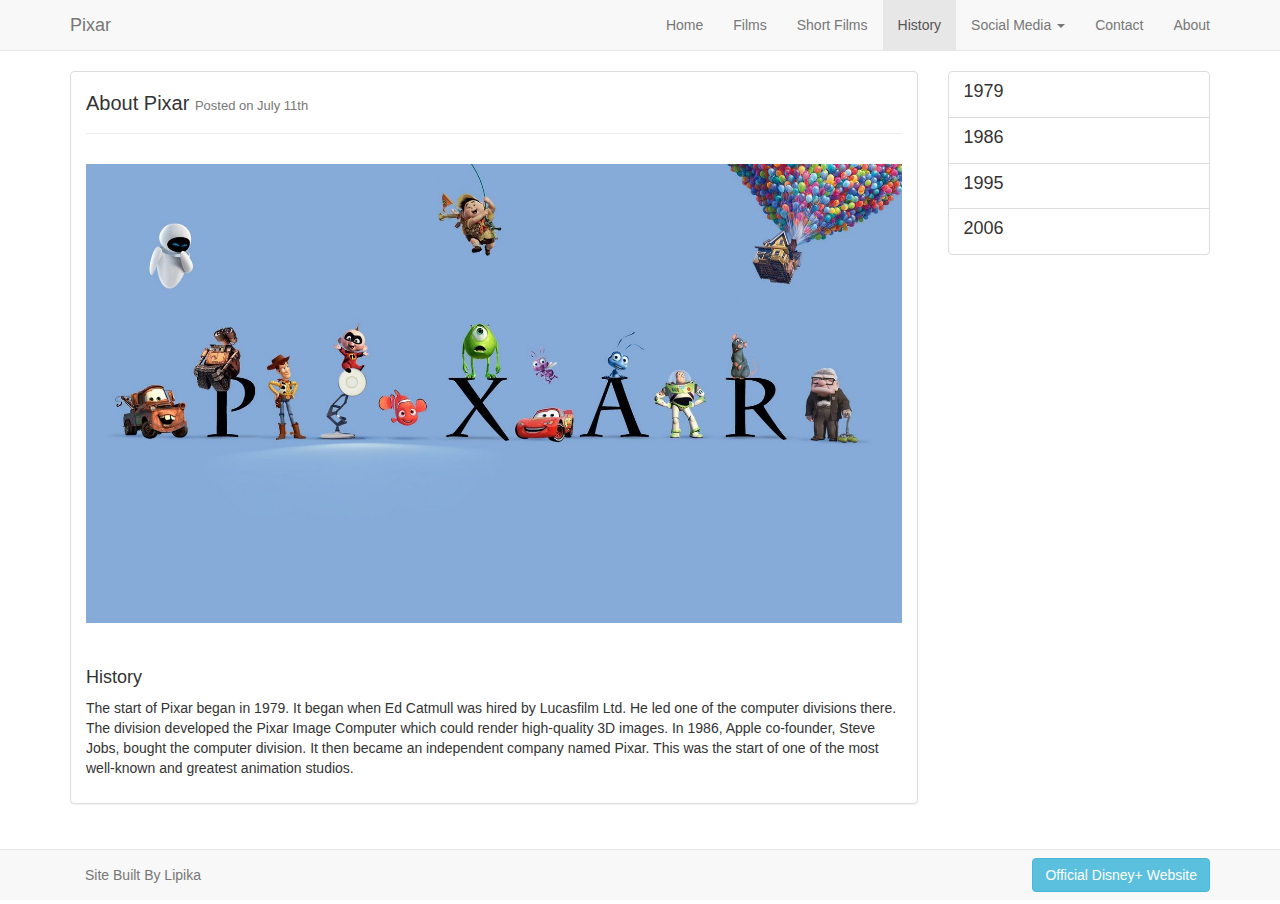
<file: pixarWebpageFull/history.html>
<!DOCTYPE html>
<html lang="en">
	<head>
		<meta charset="utf-8">
		<meta http-equiv="X-UA-Compatible" content="IE=edge">
		<meta name="viewport" content="width=device-width, initial-scale=1">
		<title>Pixar</title>
		<link href="css/bootstrap.min.css" rel="stylesheet">
		<link href = "css/styles.css" rel = "stylesheet">
	</head>



	<body>
	
		<div class="navbar navbar-default navbar-static-top">

			<div class="container">

				<div class="navbar-header">

					<a href = "#" class="navbar-brand"> Pixar </a>

					<button class="navbar-toggle" data-toggle = "collapse" data-target=".navHeaderCollapse">
						<span class="icon-bar"></span> 
						<span class="icon-bar"></span> 
						<span class="icon-bar"></span> 
					</button>

				</div>

				<div class="collapse navbar-collapse navHeaderCollapse">
						
					<ul class="nav navbar-nav navbar-right">

						<li> <a href="index.html"> Home </a> </li>
						
						<li> <a href="films.html"> Films </a> </li>
						<li > <a href="shortfilms.html"> Short Films </a> </li>
						<li class="active"> <a href="history.html"> History </a> </li>


						<li class="dropdown"> 
							
							<a href="#" class="dropdown-toggle" data-toggle = "dropdown"> Social Media <b class="caret"></b></a>
							<ul class="dropdown-menu">
								
								<li><a href="https://twitter.com/Pixar" target="_blank">Twitter</a></li>
								<li><a href="https://www.instagram.com/pixar/" target="_blank">Instagram</a></li>
								<li><a href="https://www.youtube.com/@pixar/featured" target="_blank">YouTube</a></li>
								

							</ul>

						</li>
						
						<li> <a href="#contact" data-toggle="modal"> Contact </a> </li>

						<li> <a href="about.html"> About </a> </li>
							
					</ul>
				</div>

				
			</div>

		</div>


		





			<div class="container">
				<div class="row">
				
					<div class = "col-lg-9">
						
						<div class="panel  panel-default">
							
							<div class="panel-body">

								<div class="page-header">
									<h3> About Pixar <small> Posted on July 11th</small></h3>
								</div>

								<img class="featuredimg" src="PixarWebpagePictures/pixarwcharacters.jpg" width="100%">
								

								<h4> History</h4>
								<p>The start of Pixar began in 1979. It began when Ed Catmull was hired by Lucasfilm Ltd. He led one of the computer divisions there. The division developed the Pixar Image Computer which could render high-quality 3D images. In 1986, Apple co-founder, Steve Jobs, bought the computer division. It then became an independent company named Pixar. This was the start of one of the most well-known and greatest animation studios.</p>


							</div>

						</div>

					</div>


					<div class="col-lg-3">
						<div class="list-group">
							<a href="1979.html" class="list-group-item">
								<h4 class="list-group-item-heading">1979</h4>
								<p class="list-group-item-text"></p>
							</a>
							<a href="1986.html" class="list-group-item">
								<h4 class="list-group-item-heading">1986</h4>
								<p class="list-group-item-text"></p>
							</a>
							<a href="1995.html" class="list-group-item">
								<h4 class="list-group-item-heading">1995</h4>
								<p class="list-group-item-text"></p>
							</a>
							<a href="2006.html" class="list-group-item">
								<h4 class="list-group-item-heading">2006</h4>
								<p class="list-group-item-text"></p>
							</a>
						</div>
					</div>

				</div>
		</div>





		

				
		

	


		<div class="navbar navbar-default navbar-fixed-bottom">
			
			<div class = "container">
				
				<p class="navbar-text pull-left">Site Built By Lipika</p>
				<a href="https://www.disneyplus.com/" class="navbar-btn btn-info btn pull-right"> Official Disney+ Website  </a>


			</div>


		</div>





		<div class="modal fade" id="contact" role="dialog">
			
			<div class="modal-dialog">
				<div class="modal-content">

					<form class="form-horizontal">
						<div class="modal-header">
							<h4>Contact Site</h4>
						</div>
						<div class="modal-body">

							
							<div class="form-group">
								
								<label for="contact-name" class="col-lg-2 control-label"> Name:</label>
								<div class="col-lg-10">
									<input type="text" class="form-control" id="contact-name" placeholder="Full Name">
								</div>

							</div>



							<div class="form-group">
								
								<label for="contact-email" class="col-lg-2 control-label"> Email:</label>
								<div class="col-lg-10">
									<input type="email" class="form-control" id="contact-email" placeholder="you@example.com">
								</div>

							</div>


							<div class="form-group">
								
								<label for="contact-message" class="col-lg-2 control-label"> Message:</label>
								<div class="col-lg-10">
									<textarea class="form-control" rows="8"></textarea>
								</div>

							</div>




						</div>
						<div class="modal-footer">
							<a href="#" class="btn btn-default" data-dismiss = "modal"> Close</a>
							<button class="btn btn-primary" type="submit"> Send</button>
						</div>
					</form>

				</div>
			</div>
		</div>








		<script src="https://ajax.googleapis.com/ajax/libs/jquery/1.11.0/jquery.min.js"></script>
		<script src="js/bootstrap.min.js"></script>
	</body>

</html>
</file>
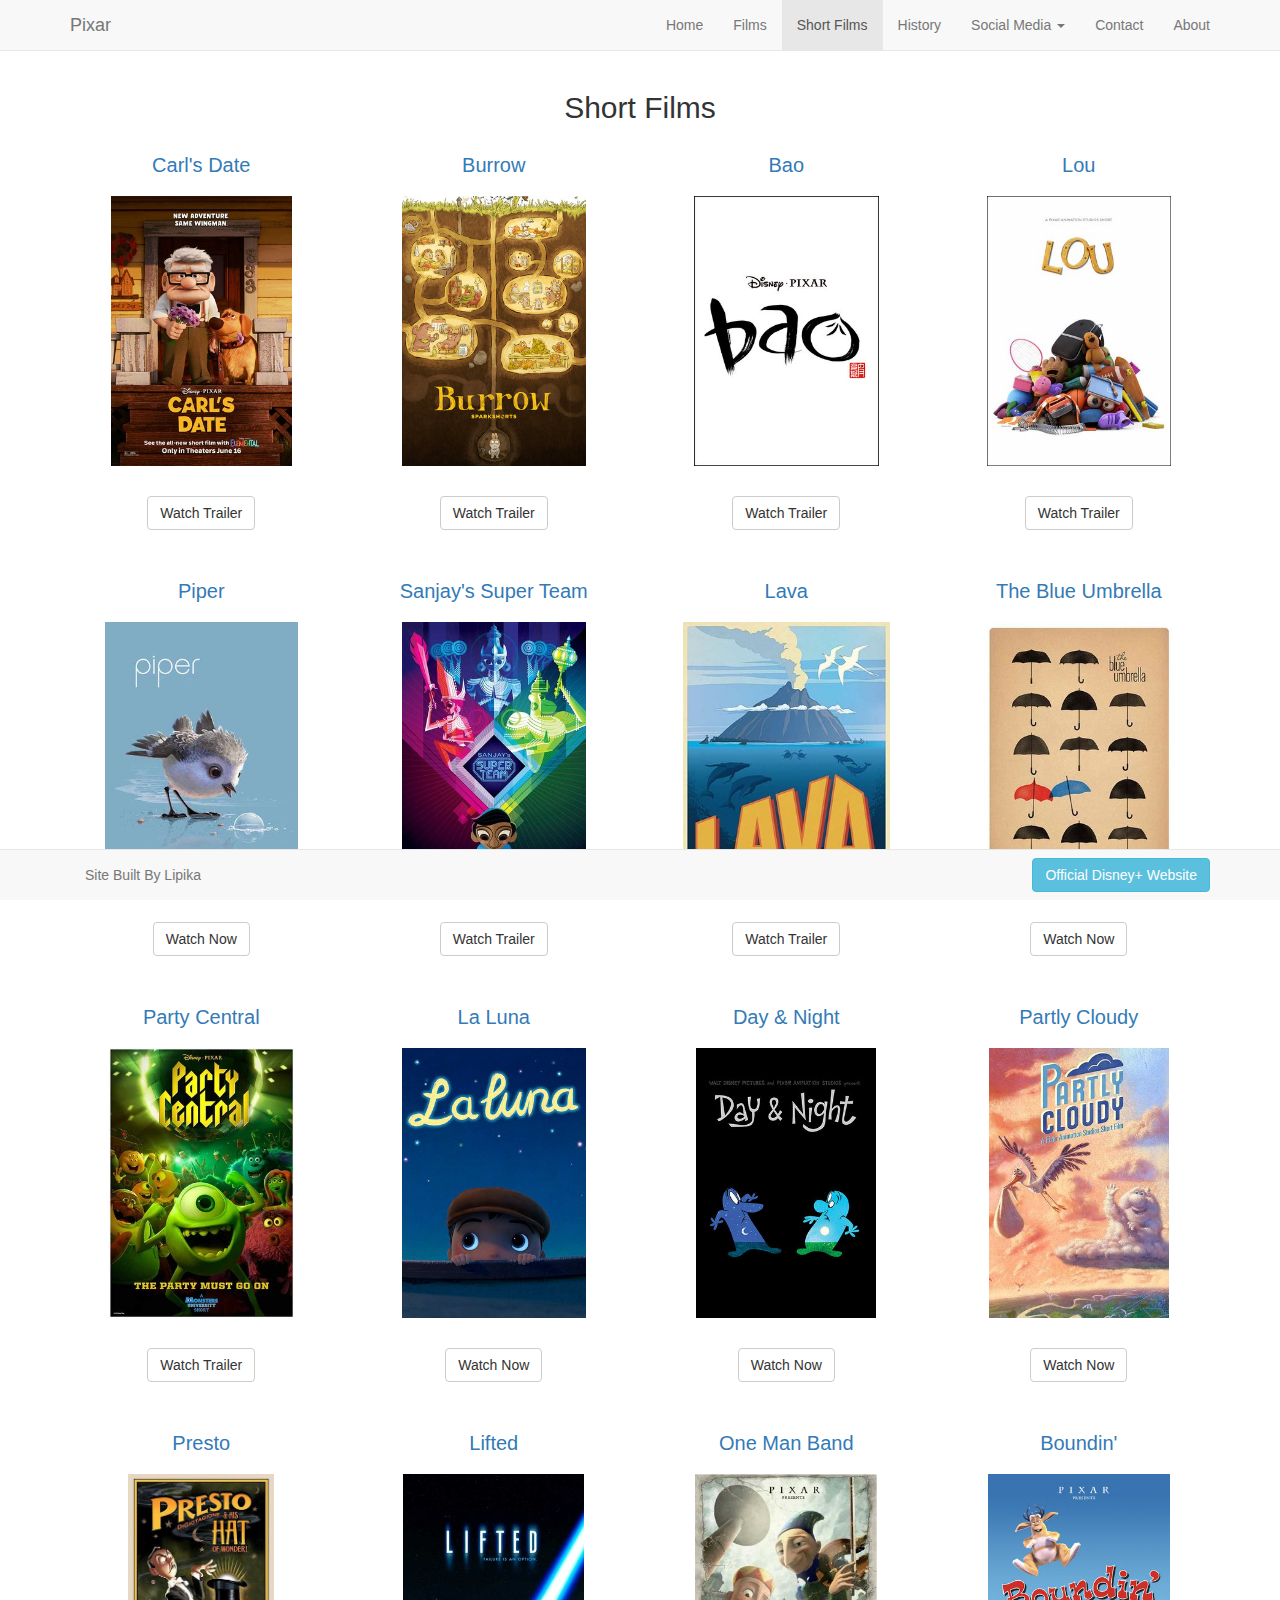
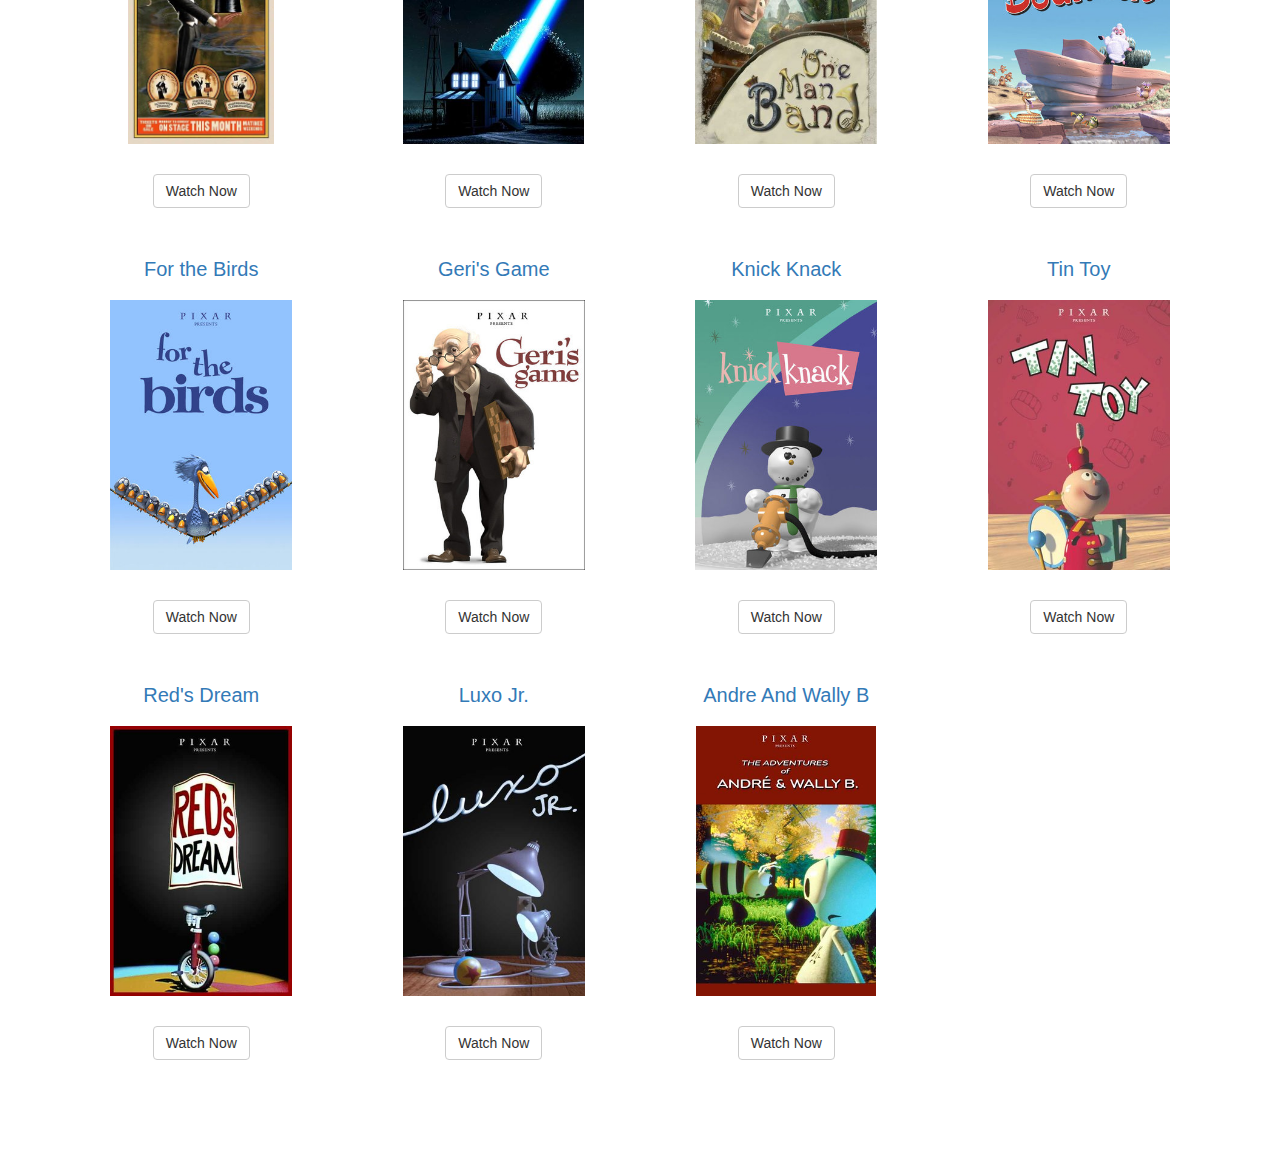
<file: pixarWebpageFull/shortfilms.html>
<!DOCTYPE html>
<html lang="en">
	<head>
		<meta charset="utf-8">
		<meta http-equiv="X-UA-Compatible" content="IE=edge">
		<meta name="viewport" content="width=device-width, initial-scale=1">
		<title>Pixar</title>
		<link href="css/bootstrap.min.css" rel="stylesheet">
		<link href = "css/styles.css" rel = "stylesheet">
	</head>



	<body>
	
		<div class="navbar navbar-default navbar-static-top">

			<div class="container">

				<div class="navbar-header">

					<a href = "#" class="navbar-brand"> Pixar </a>

					<button class="navbar-toggle" data-toggle = "collapse" data-target=".navHeaderCollapse">
						<span class="icon-bar"></span> 
						<span class="icon-bar"></span> 
						<span class="icon-bar"></span> 
					</button>

				</div>

				<div class="collapse navbar-collapse navHeaderCollapse">
						
					<ul class="nav navbar-nav navbar-right">

						<li> <a href="index.html"> Home </a> </li>
						
						<li> <a href="films.html"> Films </a> </li>
						<li class="active"> <a href="shortfilms.html"> Short Films </a> </li>
						<li> <a href="history.html"> History </a> </li>


						<li class="dropdown"> 
							
							<a href="#" class="dropdown-toggle" data-toggle = "dropdown"> Social Media <b class="caret"></b></a>
							<ul class="dropdown-menu">
								
								<li><a href="https://twitter.com/Pixar" target="_blank">Twitter</a></li>
								<li><a href="https://www.instagram.com/pixar/" target="_blank">Instagram</a></li>
								<li><a href="https://www.youtube.com/@pixar/featured" target="_blank">YouTube</a></li>
								

							</ul>

						</li>
						
						<li> <a href="#contact" data-toggle="modal"> Contact </a> </li>

						<li> <a href="about.html"> About </a> </li>
							
					</ul>
				</div>

				
			</div>

		</div>


		<div class="container">
			
			<center>

			<h2> Short Films</h2>
			
			<div class="row">


				<div class="col-md-3">
					
					<h3> <a href="https://www.pixar.com/carls-date" target="_blank"> Carl's Date </a></h3>
					<p>
						<img src="PixarWebpagePictures/cd.jpg" height="300px">
					</p>

					<a href="https://youtu.be/5emJgNiFbAA" class="btn btn-default" target="_blank"> Watch Trailer </a>

				</div>
				
				<div class="col-md-3">
					
					<h3> <a href="https://www.pixar.com/burrow" target="_blank"> Burrow </a></h3>
					<p>
						<img src="PixarWebpagePictures/burrow_poster_2020.jpeg" height="300px">
					</p>

					<a href="https://youtu.be/apx1aUP3MqA" class="btn btn-default" target="_blank"> Watch Trailer</a>

				</div>

				<div class="col-md-3">
					
					<h3> <a href="https://www.pixar.com/bao" target="_blank"> Bao </a></h3>
					<p>
						<img src="PixarWebpagePictures/bau_poster.jpeg" height="300px">
					</p>
					<a href="https://video.disney.com/watch/bao-clip-56a4b16d99dbc2cca5a11bc2" class="btn btn-default" target="_blank"> Watch Trailer</a>

				</div>

				<div class="col-md-3">
					
					<h3> <a href="https://www.pixar.com/lou" target="_blank"> Lou </a></h3>
					<p>
						<img src="PixarWebpagePictures/lou_small2.jpeg" height="300px">
					</p>
					<a href="https://youtu.be/0iYsBnj2BUk" class="btn btn-default" target="_blank"> Watch Trailer</a>

				</div>

				<div class="col-md-3">
					
					<h3> <a href="https://www.pixar.com/piper" target="_blank"> Piper </a></h3>
					<p>
						<img src="PixarWebpagePictures/piper.jpeg" height="300px">
					</p>
					<a href="https://youtu.be/KCf56Tb0CP8" class="btn btn-default" target="_blank"> Watch Now</a>

				</div>

				<div class="col-md-3">
					
					<h3> <a href="https://www.pixar.com/sanjays-super-team" target="_blank"> Sanjay's Super Team </a></h3>
					<p>
						<img src="PixarWebpagePictures/sanjay.jpeg" height="300px">
					</p>
					<a href="https://youtu.be/222ztGhX4SE" class="btn btn-default" target="_blank"> Watch Trailer</a>

				</div>


				<div class="col-md-3">
					
					<h3> <a href="https://www.pixar.com/lava" target="_blank"> Lava </a></h3>
					<p>
						<img src="PixarWebpagePictures/lava.jpeg" height="300px">
					</p>
					<a href="https://youtu.be/GzZezqJ9VgI" class="btn btn-default" target="_blank"> Watch Trailer</a>

				</div>


				<div class="col-md-3">
					
					<h3> <a href="https://www.pixar.com/the-blue-umbrella" target="_blank"> The Blue Umbrella </a></h3>
					<p>
						<img src="PixarWebpagePictures/blue_umbrella.jpeg" height="300px">
					</p>
					<a href="https://youtu.be/FXRltEeU6_U" class="btn btn-default" target="_blank"> Watch Now</a>

				</div>


				<div class="col-md-3">
					
					<h3> <a href="https://www.pixar.com/party-central" target="_blank"> Party Central </a></h3>
					<p>
						<img src="PixarWebpagePictures/party.jpeg" height="300px">
					</p>
					<a href="https://youtu.be/3eMEsCssABA" class="btn btn-default" target="_blank"> Watch Trailer</a>

				</div>


				<div class="col-md-3">
					
					<h3> <a href="https://www.pixar.com/la-luna" target="_blank"> La Luna </a></h3>
					<p>
						<img src="PixarWebpagePictures/luna.jpeg" height="300px">
					</p>
					<a href="https://youtu.be/CCQ9v6XMC6c" class="btn btn-default" target="_blank"> Watch Now</a>

				</div>


				<div class="col-md-3">
					
					<h3> <a href="https://www.pixar.com/day-night" target="_blank"> Day & Night </a></h3>
					<p>
						<img src="PixarWebpagePictures/day_night.jpeg" height="300px">
					</p>
					<a href="https://youtu.be/wmk9uFGRCRw" class="btn btn-default" target="_blank"> Watch Now</a>

				</div>


				<div class="col-md-3">
					
					<h3> <a href="https://www.pixar.com/partly-cloudy" target="_blank"> Partly Cloudy </a></h3>
					<p>
						<img src="PixarWebpagePictures/cloudy.jpeg" height="300px">
					</p>
					<a href="https://youtu.be/PfyJQEIsMt0" class="btn btn-default" target="_blank"> Watch Now</a>

				</div>


				<div class="col-md-3">
					
					<h3> <a href="https://www.pixar.com/presto" target="_blank"> Presto </a></h3>
					<p>
						<img src="PixarWebpagePictures/presto.jpeg" height="300px">
					</p>
					<a href="https://youtu.be/D4Dnm6dkOVI" class="btn btn-default" target="_blank"> Watch Now</a>

				</div>


				<div class="col-md-3">
					
					<h3> <a href="https://www.pixar.com/lifted" target="_blank"> Lifted </a></h3>
					<p>
						<img src="PixarWebpagePictures/lifted.jpeg" height="300px">
					</p>
					<a href="https://youtu.be/LVLoc6FrLi0" class="btn btn-default" target="_blank"> Watch Now</a>

				</div>


				<div class="col-md-3">
					
					<h3> <a href="https://www.pixar.com/one-man-band" target="_blank"> One Man Band </a></h3>
					<p>
						<img src="PixarWebpagePictures/oneman.jpeg" height="300px">
					</p>
					<a href="https://youtu.be/01GY7zYN-ps" class="btn btn-default" target="_blank"> Watch Now</a>

				</div>


				<div class="col-md-3">
					
					<h3> <a href="https://www.pixar.com/boundin" target="_blank"> Boundin' </a></h3>
					<p>
						<img src="PixarWebpagePictures/boundin.jpeg" height="300px">
					</p>
					<a href="https://youtu.be/7WyR4AqRweY" class="btn btn-default" target="_blank"> Watch Now</a>

				</div>


				<div class="col-md-3">
					
					<h3> <a href="https://www.pixar.com/for-the-birds" target="_blank"> For the Birds </a></h3>
					<p>
						<img src="PixarWebpagePictures/birds.jpeg" height="300px">
					</p>
					<a href="https://youtu.be/Lz3KYrPQaN0" class="btn btn-default" target="_blank"> Watch Now</a>

				</div>


				<div class="col-md-3">
					
					<h3> <a href="https://www.pixar.com/geris-game" target="_blank"> Geri's Game </a></h3>
					<p>
						<img src="PixarWebpagePictures/geri.jpeg" height="300px">
					</p>
					<a href="https://youtu.be/uMVtpCPx8ow" class="btn btn-default" target="_blank"> Watch Now</a>

				</div>


				<div class="col-md-3">
					
					<h3> <a href="https://www.pixar.com/knick-knack" target="_blank"> Knick Knack </a></h3>
					<p>
						<img src="PixarWebpagePictures/knick.jpeg" height="300px">
					</p>
					<a href="https://youtu.be/9uhM_SUhdaw" class="btn btn-default" target="_blank"> Watch Now</a>

				</div>


				<div class="col-md-3">
					
					<h3> <a href="https://www.pixar.com/tin-toy" target="_blank"> Tin Toy </a></h3>
					<p>
						<img src="PixarWebpagePictures/tin.jpeg" height="300px">
					</p>
					<a href="https://youtu.be/DWi2WTqD59A" class="btn btn-default" target="_blank"> Watch Now</a>

				</div>


				<div class="col-md-3">
					
					<h3> <a href="https://www.pixar.com/reds-dream" target="_blank"> Red's Dream </a></h3>
					<p>
						<img src="PixarWebpagePictures/red.jpeg" height="300px">
					</p>
					<a href="https://youtu.be/96xGUa1a_zs" class="btn btn-default" target="_blank"> Watch Now</a>

				</div>


				<div class="col-md-3">
					
					<h3> <a href="https://www.pixar.com/luxo-jr" target="_blank"> Luxo Jr. </a></h3>
					<p>
						<img src="PixarWebpagePictures/luxo.jpeg" height="300px">
					</p>
					<a href="https://youtu.be/zmhZm5FRV4s" class="btn btn-default" target="_blank"> Watch Now</a>

				</div>


				<div class="col-md-3">
					
					<h3> <a href="https://www.pixar.com/andre-wally-b" target="_blank"> Andre And Wally B </a></h3>
					<p>
						<img src="PixarWebpagePictures/Andre_Wally.jpeg" height="300px">
					</p>
					<a href="https://youtu.be/a_9Tsbduk9E" class="btn btn-default" target="_blank"> Watch Now</a>

				</div>

			</div>

			</center>

		</div>

				
		

	


		<div class="navbar navbar-default navbar-fixed-bottom">
			
			<div class = "container">
				
				<p class="navbar-text pull-left">Site Built By Lipika</p>
				<a href="https://www.disneyplus.com/" class="navbar-btn btn-info btn pull-right"> Official Disney+ Website  </a>


			</div>


		</div>





		<div class="modal fade" id="contact" role="dialog">
			
			<div class="modal-dialog">
				<div class="modal-content">

					<form class="form-horizontal">
						<div class="modal-header">
							<h4>Contact Site</h4>
						</div>
						<div class="modal-body">

							
							<div class="form-group">
								
								<label for="contact-name" class="col-lg-2 control-label"> Name:</label>
								<div class="col-lg-10">
									<input type="text" class="form-control" id="contact-name" placeholder="Full Name">
								</div>

							</div>



							<div class="form-group">
								
								<label for="contact-email" class="col-lg-2 control-label"> Email:</label>
								<div class="col-lg-10">
									<input type="email" class="form-control" id="contact-email" placeholder="you@example.com">
								</div>

							</div>


							<div class="form-group">
								
								<label for="contact-message" class="col-lg-2 control-label"> Message:</label>
								<div class="col-lg-10">
									<textarea class="form-control" rows="8"></textarea>
								</div>

							</div>




						</div>
						<div class="modal-footer">
							<a href="#" class="btn btn-default" data-dismiss = "modal"> Close</a>
							<button class="btn btn-primary" type="submit"> Send</button>
						</div>
					</form>

				</div>
			</div>
		</div>








		<script src="https://ajax.googleapis.com/ajax/libs/jquery/1.11.0/jquery.min.js"></script>
		<script src="js/bootstrap.min.js"></script>
	</body>

</html>
</file>
<file: pixarWebpageFull/css/styles.css>
body
{
	margin-bottom: 80px;
}

img
{
	padding-bottom: 20px;
	padding-top: 10px;
}

.page-header
{
	margin-top: 0;
}

.panel-body
{
	padding-top: 0;
}

.featuredimg
{
	margin-bottom: 15px;
}

.col-md-3
{
	padding-bottom: 30px;
}

h3
{
	font-size: 20px
}
</file>
